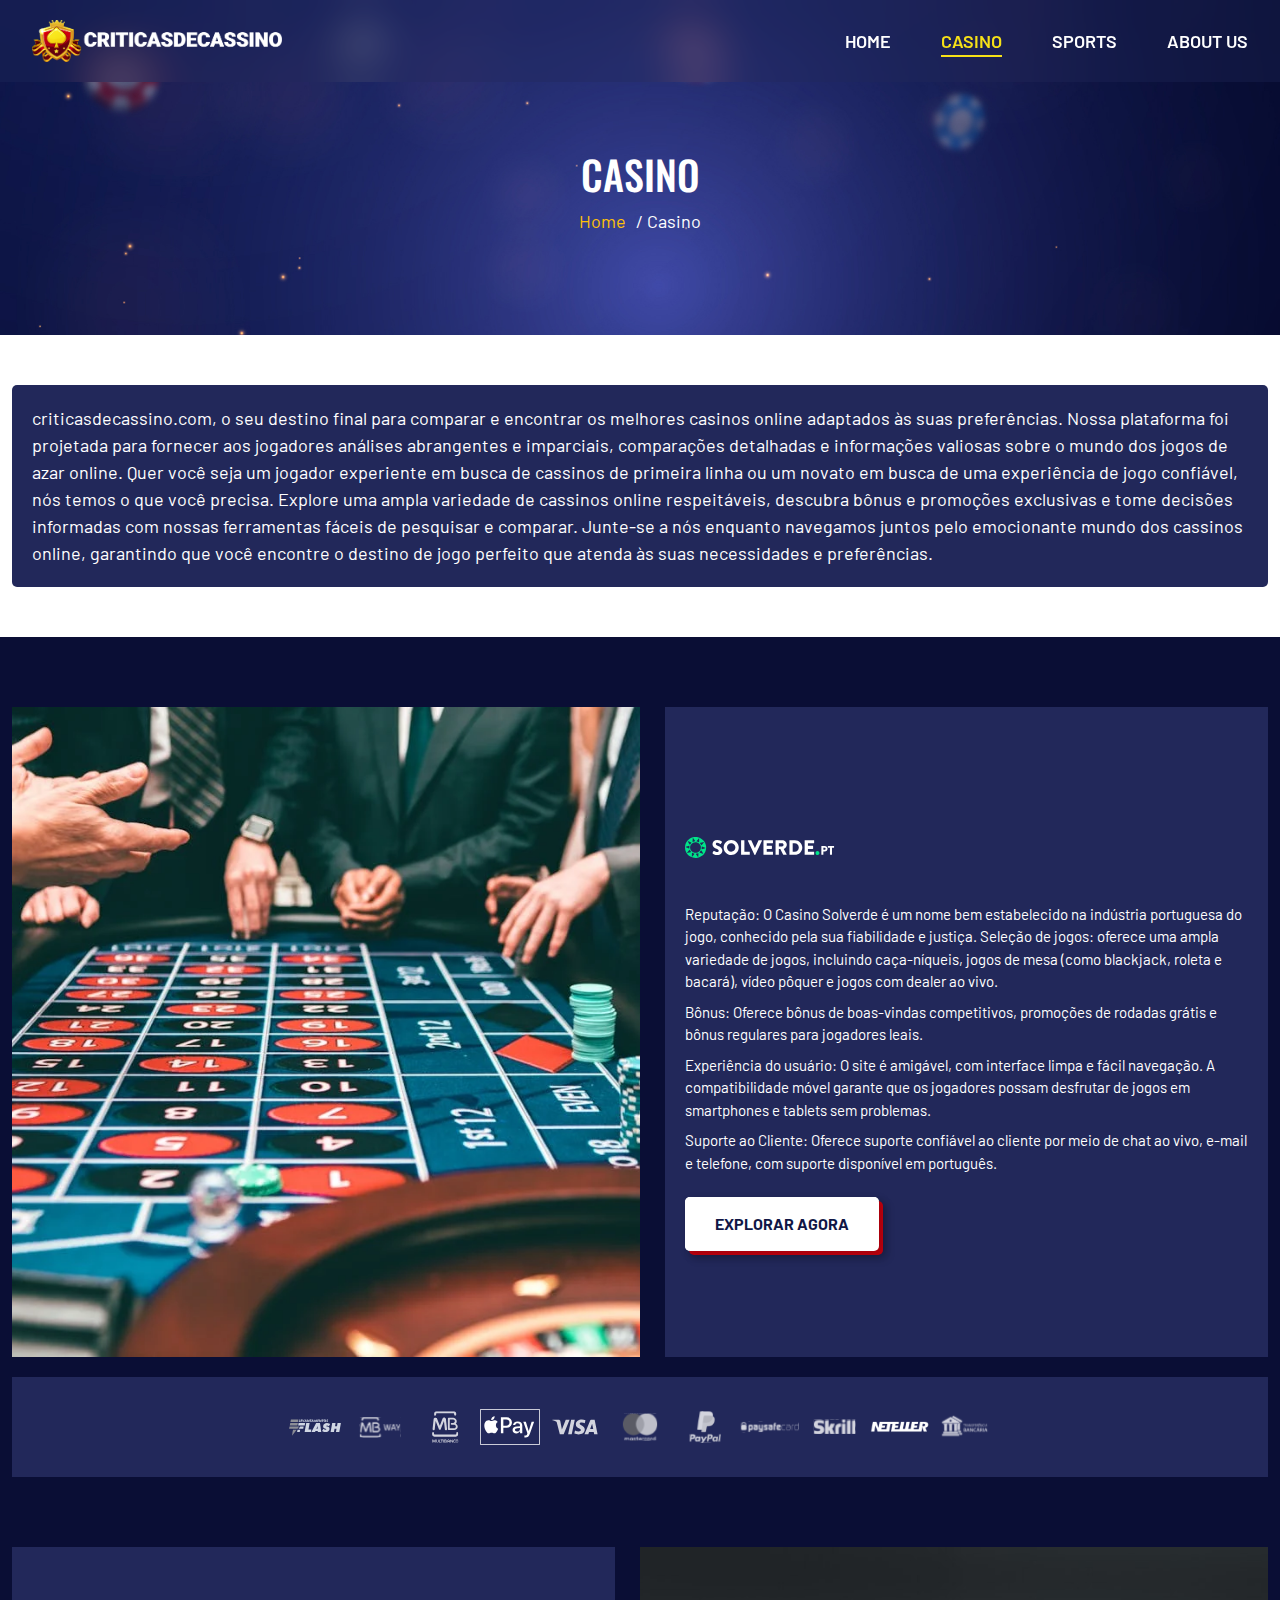
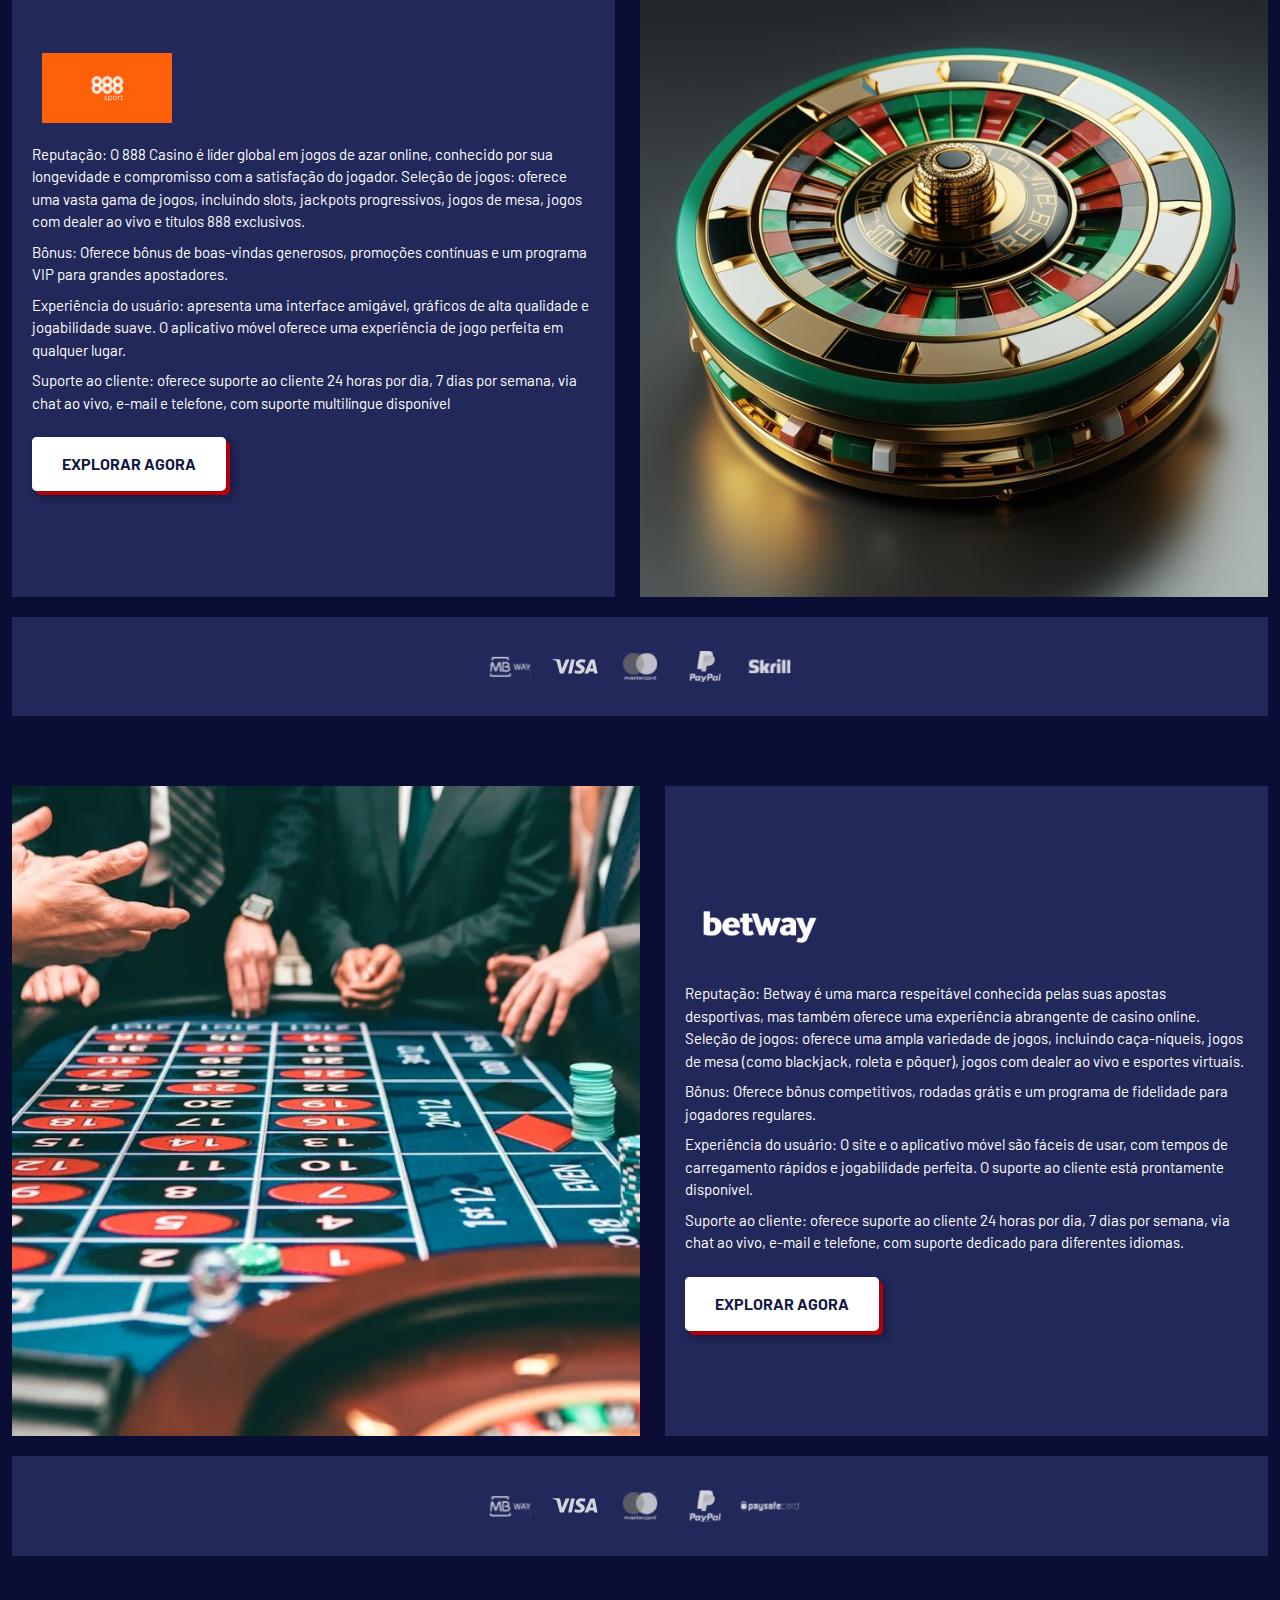
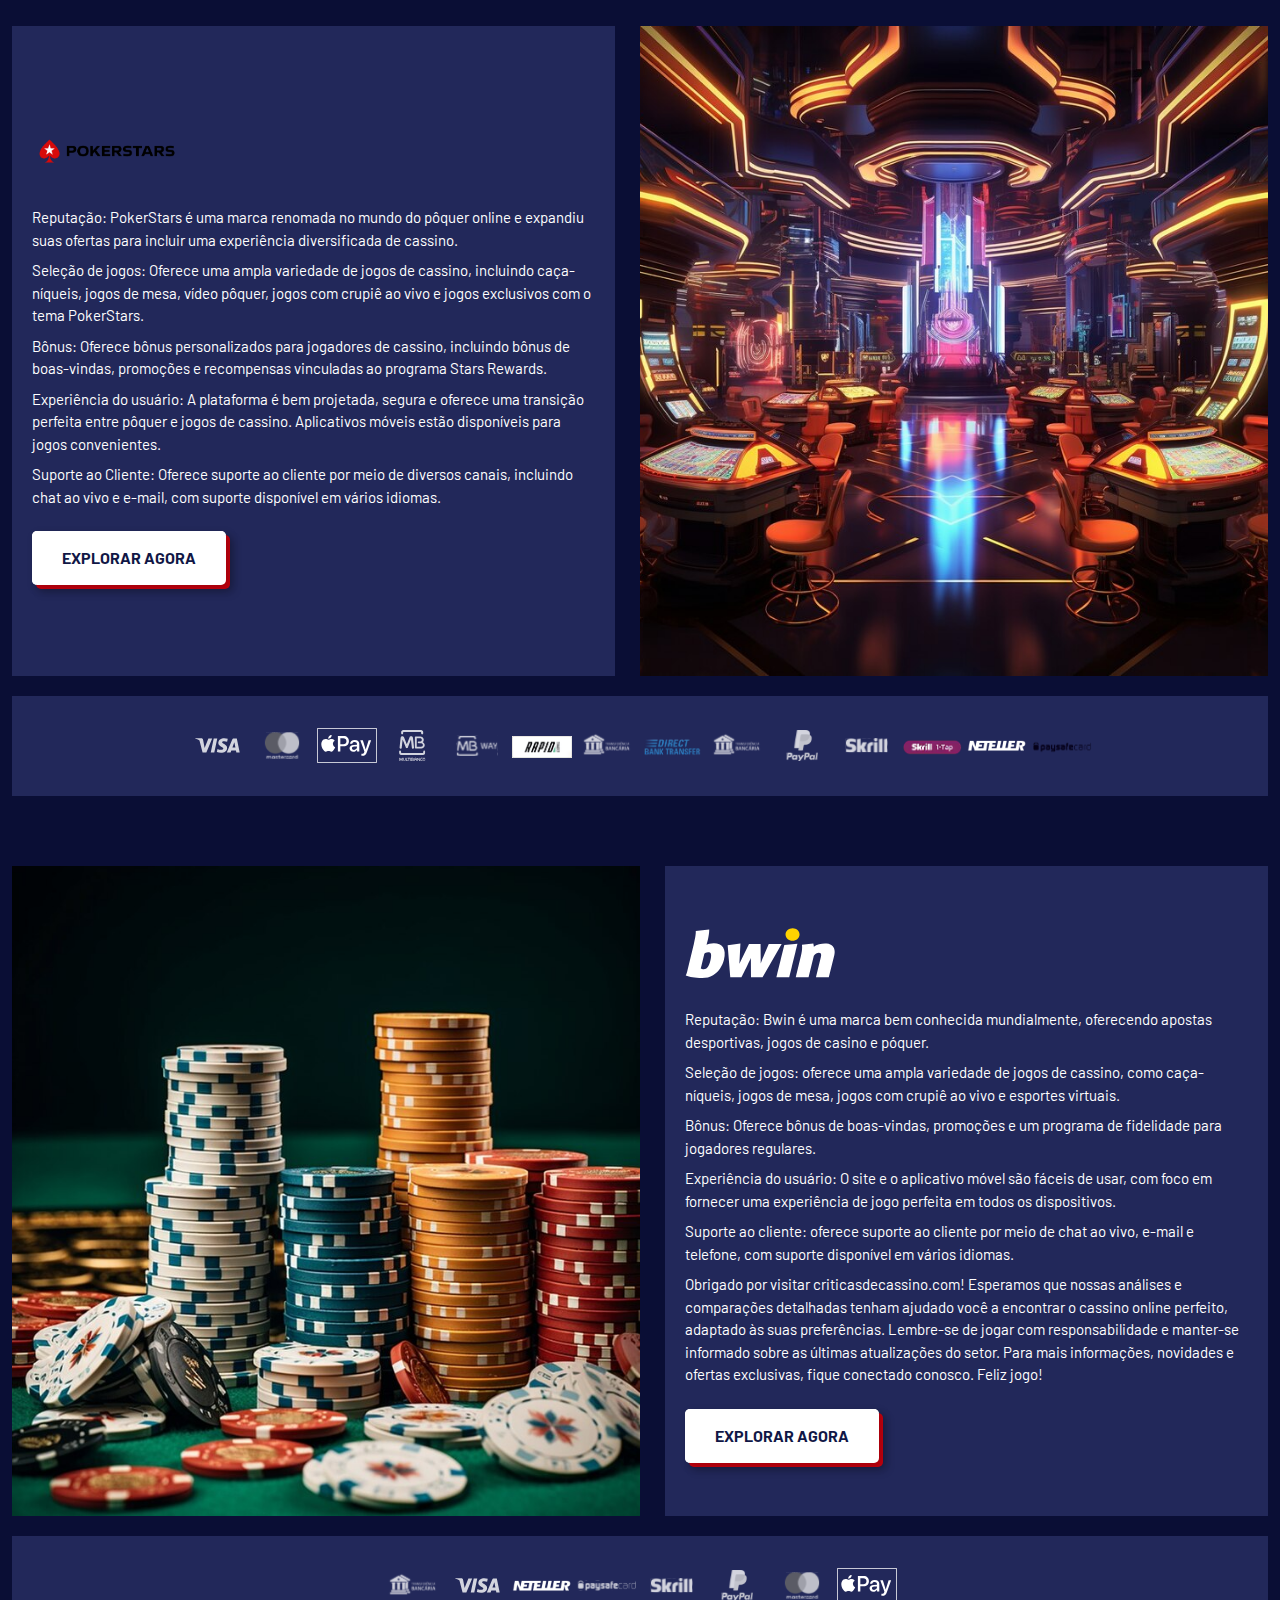
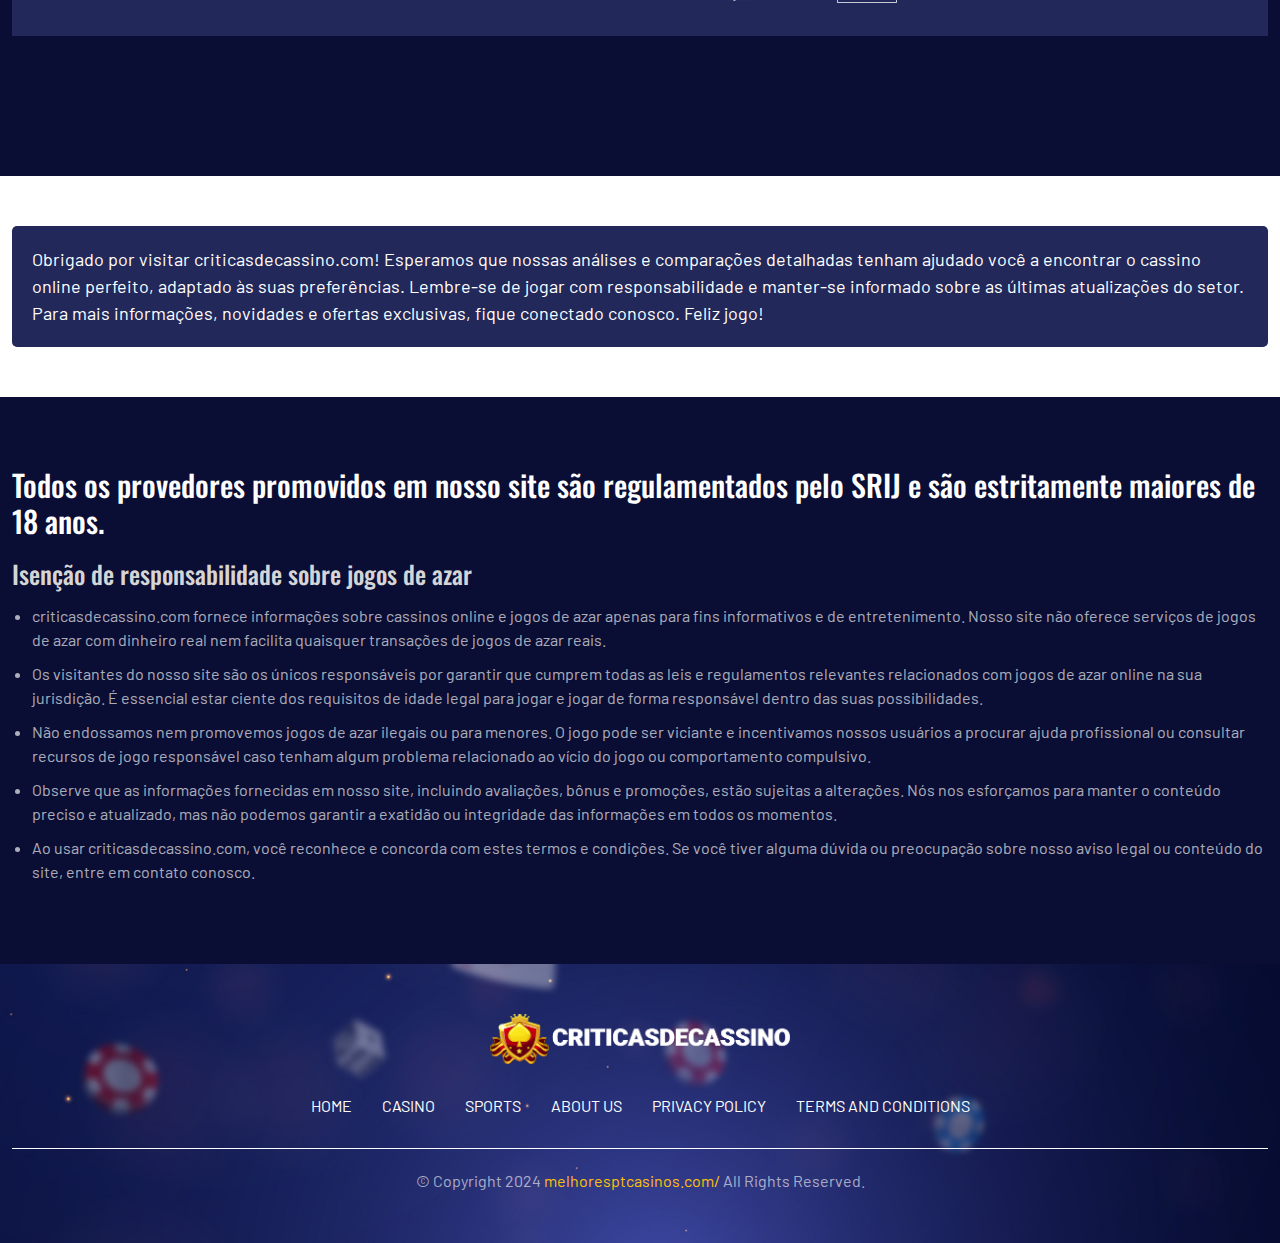
<file: casino.html>
<!DOCTYPE html>
<html lang="pt">

<head>
    <meta charset="UTF-8">
    <meta name="viewport" content="width=device-width, initial-scale=1.0">
    <link rel="stylesheet" href="assets/css/bootstrap.min.css">
    <link rel="stylesheet" href="https://cdnjs.cloudflare.com/ajax/libs/font-awesome/6.5.2/css/all.min.css">
    <link rel="icon" href="assets/images/fav.png">
    <link rel="stylesheet" href="assets/css/style.css">
    <link rel="stylesheet" href="assets/css/media.css">
    <title>Casino</title>
</head>

<body>
    <!-- header section start here -->
    <header class="site-header">
        <div class="container">
            <nav>
                <div class="site-logo">
                    <a href="index.html">
                        <img src="assets/images/logo.png" alt="logo">
                    </a>
                </div>
                <div class="nav-links">
                    <div class="close">
                        <i class="fa-solid fa-xmark"></i>
                    </div>
                    <ul>
                        <li>
                            <a href="index.html">Home</a>
                        </li>
                        <li>
                            <a href="casino.html" class="active">Casino</a>
                        </li>
                        <li>
                            <a href="sports.html">Sports</a>
                        </li>
                        <li>
                            <a href="about-us.html">About Us</a>
                        </li>
                    </ul>
                </div>
                <div class="toggle">
                    <i class="fa-solid fa-bars"></i>
                </div>
            </nav>
        </div>
    </header>
    <!-- header section end here -->
    <!-- banner section strt here -->
    <section class="casino-banner ">
        <div class="container">
            <div class="sub-bnr-txt">
                <h3>
                    casino
                </h3>
                <ul>
                    <li>
                        <a href="#">Home</a>
                    </li>
                    <li>
                        / casino
                    </li>
                </ul>
            </div>
        </div>
    </section>
    <!-- banner section end here -->

    <section class="casino-bannr-txt ptb-50">
        <div class="container">
            <div class="casino-txt-bx">
                <p>
                    criticasdecassino.com, o seu destino final para comparar e encontrar os melhores casinos
                    online adaptados às suas preferências. Nossa plataforma foi projetada para fornecer aos
                    jogadores análises abrangentes e imparciais, comparações detalhadas e informações
                    valiosas sobre o mundo dos jogos de azar online. Quer você seja um jogador experiente em
                    busca de cassinos de primeira linha ou um novato em busca de uma experiência de jogo
                    confiável, nós temos o que você precisa. Explore uma ampla variedade de cassinos online
                    respeitáveis, descubra bônus e promoções exclusivas e tome decisões informadas com
                    nossas ferramentas fáceis de pesquisar e comparar. Junte-se a nós enquanto navegamos
                    juntos pelo emocionante mundo dos cassinos online, garantindo que você encontre o
                    destino de jogo perfeito que atenda às suas necessidades e preferências.
                </p>
            </div>
        </div>
    </section>

    <section class="casino-main ptb-70">
        <div class="container">
            <div class="casino-wrapp">
                <div class="casino-cont">

                    <div class="casino-box">
                        <div class="casino-left">
                            <div class="casino-img">
                                <img src="assets/images/solverde.webp" alt="">

                            </div>

                        </div>
                        <div class="casino-rght">
                            <div class="casino-main-txt main-txt-blue">
                                <img src="assets/images/solvverde.svg" alt="">
                                <p>
                                    Reputação: O Casino Solverde é um nome bem estabelecido na indústria portuguesa do
                                    jogo, conhecido pela sua fiabilidade e justiça.
                                    Seleção de jogos: oferece uma ampla variedade de jogos, incluindo caça-níqueis,
                                    jogos de
                                    mesa (como blackjack, roleta e bacará), vídeo pôquer e jogos com dealer ao vivo.
                                </p>
                                <p>
                                    Bônus: Oferece bônus de boas-vindas competitivos, promoções de rodadas grátis e
                                    bônus
                                    regulares para jogadores leais.
                                </p>
                                <p>
                                    Experiência do usuário: O site é amigável, com interface limpa e fácil navegação. A
                                    compatibilidade móvel garante que os jogadores possam desfrutar de jogos em
                                    smartphones e tablets sem problemas.
                                </p>
                                <p>
                                    Suporte ao Cliente: Oferece suporte confiável ao cliente por meio de chat ao vivo,
                                    e-mail e
                                    telefone, com suporte disponível em português.
                                </p>
                                <div class="casino-btn">
                                    <div class="contact-btn">
                                        <a href="https://www.solverde.pt/casino" target="_blank">
                                            <span> Explorar agora</span>
                                        </a>
                                    </div>
                                </div>
                            </div>


                        </div>
                    </div>


                    <div class="casino-main-txt">
                        <div class="casino-logo">
                            <div class="pay-logo">
                                <img src="assets/images/flash.svg" alt="">
                            </div>
                            <div class="pay-logo">
                                <img src="assets/images/mbway.svg" alt="">
                            </div>
                            <div class="pay-logo">
                                <img src="assets/images/multibanco.svg" alt="">
                            </div>
                            <div class="pay-logo">
                                <img src="assets/images/Apple_Pay_Mark_RGB_041619.svg" alt="" class="apple_pay_img">
                            </div>
                            <div class="pay-logo">
                                <img src="assets/images/visa_logo_new.svg" alt="">
                            </div>
                            <div class="pay-logo">
                                <img src="assets/images/mastercard.svg" alt="">
                            </div>
                            <div class="pay-logo">
                                <img src="assets/images/paypal.svg" alt="">
                            </div>
                            <div class="pay-logo">
                                <img src="assets/images/paysafecard.svg" alt="">
                            </div>
                            <div class="pay-logo">
                                <img src="assets/images/skrill.svg" alt="">
                            </div>
                            <div class="pay-logo">
                                <img src="assets/images/neteller.webp" alt="">
                            </div>
                            <div class="pay-logo">
                                <img src="assets/images/trfbanc.svg" alt="">
                            </div>

                        </div>
                    </div>
                </div>

                <div class="casino-cont">
                    <div class="casino-box">

                        <div class="casino-rght">
                            <div class="casino-main-txt">
                                <img src="assets/images/888img.png" alt="">
                                <p>
                                    Reputação: O 888 Casino é líder global em jogos de azar online, conhecido por sua
                                    longevidade e compromisso com a satisfação do jogador.
                                    Seleção de jogos: oferece uma vasta gama de jogos, incluindo slots, jackpots
                                    progressivos,
                                    jogos de mesa, jogos com dealer ao vivo e títulos 888 exclusivos.
                                </p>
                                <p>
                                    Bônus: Oferece bônus de boas-vindas generosos, promoções contínuas e um programa VIP
                                    para grandes apostadores.
                                </p>
                                <p>
                                    Experiência do usuário: apresenta uma interface amigável, gráficos de alta qualidade
                                    e
                                    jogabilidade suave. O aplicativo móvel oferece uma experiência de jogo perfeita em
                                    qualquer lugar.
                                </p>
                                <p>
                                    Suporte ao cliente: oferece suporte ao cliente 24 horas por dia, 7 dias por semana,
                                    via chat
                                    ao vivo, e-mail e telefone, com suporte multilíngue disponível
                                </p>
                                <div class="casino-btn">
                                    <div class="contact-btn">
                                        <a href="https://casino.888.pt/?gclid=Cj0KCQjwn7mwBhCiARIsAGoxjaLqG0mnuQG3oJUGrmPyuwIRGNRyH-D9TpyEx8L2o4QUa9Pv6IOv0-4aAh9KEALw_wcB&utm_campaign=20074826348_GGL_8Cas_UK_Brand_Casino_1999568&utm_content=155524817744_888%20Casino&utm_medium=cpc&utm_source=sem-branded_google&utm_term=888%20casino_888%20Casino"
                                            target="_blank"> <span> Explorar agora </span></a>
                                    </div>
                                </div>
                            </div>


                        </div>
                        <div class="casino-left">
                            <div class="casino-img">
                                <img src="assets/images/888icon.png" alt="">
                            </div>


                        </div>
                    </div>
                    <div class="casino-main-txt">
                        <div class="casino-logo">

                            <div class="pay-logo">
                                <img src="assets/images/mbway.svg" alt="">
                            </div>


                            <div class="pay-logo">
                                <img src="assets/images/visa_logo_new.svg" alt="">
                            </div>

                            <div class="pay-logo">
                                <img src="assets/images/mastercard.svg" alt="">
                            </div>

                            <div class="pay-logo">
                                <img src="assets/images/paypal.svg" alt="">
                            </div>


                            <div class="pay-logo">
                                <img src="assets/images/skrill.svg" alt="">
                            </div>


                        </div>
                    </div>
                </div>



                <div class="casino-cont">
                    <div class="casino-box">
                        <div class="casino-left">
                            <div class="casino-img">
                                <img src="assets/images/solverde.webp" alt="">
                            </div>

                        </div>
                        <div class="casino-rght">
                            <div class="casino-main-txt">
                                <img src="assets/images/betwayss.png" alt="">
                                <p>
                                    Reputação: Betway é uma marca respeitável conhecida pelas suas apostas desportivas,
                                    mas também oferece uma experiência abrangente de casino online.
                                    Seleção de jogos: oferece uma ampla variedade de jogos, incluindo caça-níqueis,
                                    jogos de
                                    mesa (como blackjack, roleta e pôquer), jogos com dealer ao vivo e esportes
                                    virtuais.
                                </p>
                                <p>
                                    Bônus: Oferece bônus competitivos, rodadas grátis e um programa de fidelidade para
                                    jogadores regulares.
                                </p>
                                <p>
                                    Experiência do usuário: O site e o aplicativo móvel são fáceis de usar, com tempos
                                    de
                                    carregamento rápidos e jogabilidade perfeita. O suporte ao cliente está prontamente
                                    disponível.
                                </p>
                                <p>
                                    Suporte ao cliente: oferece suporte ao cliente 24 horas por dia, 7 dias por semana,
                                    via chat
                                    ao vivo, e-mail e telefone, com suporte dedicado para diferentes idiomas.
                                </p>
                                <div class="casino-btn">
                                    <div class="contact-btn">
                                        <a href="https://www.betway.pt/casino" target="_blank"><span>Explorar
                                                agora</span></a>
                                    </div>
                                </div>
                            </div>


                        </div>
                    </div>
                    <div class="casino-main-txt">
                        <div class="casino-logo">

                            <div class="pay-logo">
                                <img src="assets/images/mbway.svg" alt="">
                            </div>
                            <div class="pay-logo">
                                <img src="assets/images/visa_logo_new.svg" alt="">
                            </div>
                            <div class="pay-logo">
                                <img src="assets/images/mastercard.svg" alt="">
                            </div>
                            <div class="pay-logo">
                                <img src="assets/images/paypal.svg" alt="">
                            </div>
                            <div class="pay-logo">
                                <img src="assets/images/paysafecard.svg" alt="">
                            </div>




                        </div>
                    </div>
                </div>


                <div class="casino-cont">

                    <div class="casino-box">

                        <div class="casino-rght">
                            <div class="casino-main-txt">
                                <img src="assets/images/pokernew.png" alt="">
                                <p>
                                    Reputação: PokerStars é uma marca renomada no mundo do pôquer online e expandiu
                                    suas ofertas para incluir uma experiência diversificada de cassino.
                                </p>
                                <p>
                                    Seleção de jogos: Oferece uma ampla variedade de jogos de cassino, incluindo
                                    caça-níqueis, jogos de mesa, vídeo pôquer, jogos com crupiê ao vivo e jogos
                                    exclusivos
                                    com o tema PokerStars.
                                </p>
                                <p>
                                    Bônus: Oferece bônus personalizados para jogadores de cassino, incluindo bônus de
                                    boas-vindas, promoções e recompensas vinculadas ao programa Stars Rewards.
                                </p>
                                <p>
                                    Experiência do usuário: A plataforma é bem projetada, segura e oferece uma transição
                                    perfeita entre pôquer e jogos de cassino. Aplicativos móveis estão disponíveis para
                                    jogos
                                    convenientes.
                                </p>
                                <p>
                                    Suporte ao Cliente: Oferece suporte ao cliente por meio de diversos canais,
                                    incluindo chat
                                    ao vivo e e-mail, com suporte disponível em vários idiomas.
                                </p>
                                <div class="casino-btn">
                                    <div class="contact-btn">
                                        <a href="https://www.pokerstars.pt/casino/?no_redirect=1"
                                            target="_blank"><span>Explorar agora</span></a>
                                    </div>
                                </div>
                            </div>


                        </div>
                        <div class="casino-left">
                            <div class="casino-img">
                                <img src="assets/images/T84-desktop.jpg" alt="">
                            </div>

                        </div>
                    </div>
                    <div class="casino-main-txt">
                        <div class="casino-logo">

                            <div class="pay-logo">
                                <img src="assets/images/visa_logo_new.svg" alt="">
                            </div>


                            <div class="pay-logo">
                                <img src="assets/images/mastercard.svg" alt="">
                            </div>

                            <div class="pay-logo">
                                <img src="assets/images/Apple_Pay_Mark_RGB_041619.svg" alt=""  class="apple_pay_img">
                            </div>

                            <div class="pay-logo">
                                <img src="assets/images/multibanco.svg" alt="">
                            </div>


                            <div class="pay-logo">
                                <img src="assets/images/mbway.svg" alt="">
                            </div>

                            <div class="pay-logo">
                                <img src="assets/images/rapid-transfer.avif" alt="">
                            </div>

                            <div class="pay-logo">
                                <img src="assets/images/trfbanc.svg" alt="">
                            </div>

                            <div class="pay-logo">
                                <img src="assets/images/directbanktransfer-small.webp" alt="">
                            </div>
                            <div class="pay-logo">
                                <img src="assets/images/trfbanc.svg" alt="">
                            </div>
                            <div class="pay-logo">
                                <img src="assets/images/paypal.svg" alt="">
                            </div>
                            <div class="pay-logo">
                                <img src="assets/images/skrill.svg" alt="">
                            </div>
                            <div class="pay-logo">
                                <img src="assets/images/skrill1tap.webp" alt="">
                            </div>
                            <div class="pay-logo">
                                <img src="assets/images/neteller.webp" alt="">
                            </div>
                            <div class="pay-logo">
                                <img src="assets/images/mypaysafecard-small.avif" alt="" class="mypay_safe_card">
                            </div>


                        </div>
                    </div>
                </div>

                <div class="casino-cont">
                    <div class="casino-box">
                        <div class="casino-left">
                            <div class="casino-img">
                                <img src="assets/images/prgbwinbonanza.jpg" alt="">
                            </div>

                        </div>
                        <div class="casino-rght">
                            <div class="casino-main-txt">
                                <img src="assets/images/bwin.svg" alt="">
                                <p>
                                    Reputação: Bwin é uma marca bem conhecida mundialmente, oferecendo apostas
                                    desportivas, jogos de casino e póquer.
                                </p>
                                <p>
                                    Seleção de jogos: oferece uma ampla variedade de jogos de cassino, como
                                    caça-níqueis,
                                    jogos de mesa, jogos com crupiê ao vivo e esportes virtuais.
                                </p>
                                <p>
                                    Bônus: Oferece bônus de boas-vindas, promoções e um programa de fidelidade para
                                    jogadores regulares.
                                </p>
                                <p>
                                    Experiência do usuário: O site e o aplicativo móvel são fáceis de usar, com foco em
                                    fornecer
                                    uma experiência de jogo perfeita em todos os dispositivos.
                                </p>
                                <p>
                                    Suporte ao cliente: oferece suporte ao cliente por meio de chat ao vivo, e-mail e
                                    telefone,
                                    com suporte disponível em vários idiomas.
                                </p>
                                <p>
                                    Obrigado por visitar criticasdecassino.com! Esperamos que nossas análises e
                                    comparações
                                    detalhadas tenham ajudado você a encontrar o cassino online perfeito, adaptado às
                                    suas
                                    preferências. Lembre-se de jogar com responsabilidade e manter-se informado sobre as
                                    últimas atualizações do setor. Para mais informações, novidades e ofertas
                                    exclusivas, fique
                                    conectado conosco. Feliz jogo!
                                </p>

                                <div class="casino-btn">
                                    <div class="contact-btn">
                                        <a href="https://casino.bwin.pt/pt/games" target="_blank"><span>Explorar
                                                agora</span></a>
                                    </div>
                                </div>
                            </div>


                        </div>
                    </div>
                    <div class="casino-main-txt">
                        <div class="casino-logo">

                            <div class="pay-logo">
                                <img src="assets/images/trfbanc.svg" alt="">
                            </div>
                            <div class="pay-logo">
                                <img src="assets/images/visa_logo_new.svg" alt="">
                            </div>
                            <div class="pay-logo">
                                <img src="assets/images/neteller.webp" alt="">
                            </div>
                            <div class="pay-logo">
                                <img src="assets/images/paysafecard.svg" alt="">
                            </div>
                            <div class="pay-logo">
                                <img src="assets/images/skrill.svg" alt="">
                            </div>
                            <div class="pay-logo">
                                <img src="assets/images/paypal.svg" alt="">
                            </div>
                            <div class="pay-logo">
                                <img src="assets/images/mastercard.svg" alt="">
                            </div>
                            <div class="pay-logo">
                                <img src="assets/images/Apple_Pay_Mark_RGB_041619.svg" alt=""  class="apple_pay_img">
                            </div>




                        </div>
                    </div>
                </div>

            </div>
        </div>
    </section>

    <section class="casino-bannr-txt ptb-50">
        <div class="container">
            <div class="casino-txt-bx">
                <p>
                    Obrigado por visitar criticasdecassino.com! Esperamos que nossas análises e comparações
                    detalhadas tenham ajudado você a encontrar o cassino online perfeito, adaptado às suas
                    preferências. Lembre-se de jogar com responsabilidade e manter-se informado sobre as últimas
                    atualizações do setor. Para mais informações, novidades e ofertas exclusivas, fique conectado
                    conosco. Feliz jogo!
                </p>
            </div>
        </div>
    </section>
    <section class="srj-sec ptb-70">
        <div class="container">
            <div class="srij-txt">
                <h3>Todos os provedores promovidos em nosso site são regulamentados pelo SRIJ e são
                    estritamente maiores de 18 anos.</h3>
            </div>
            <div class="srij-disc">
                <h4>
                    Isenção de responsabilidade sobre jogos de azar
                </h4>
                <ul>
                    <li>
                        criticasdecassino.com fornece informações sobre cassinos online e jogos de azar apenas para fins
                        informativos
                        e de entretenimento. Nosso site não oferece serviços de jogos de azar com dinheiro real nem
                        facilita quaisquer
                        transações de jogos de azar reais.
                    </li>
                    <li>
                        Os visitantes do nosso site são os únicos responsáveis por garantir que cumprem todas as leis e
                        regulamentos
                        relevantes relacionados com jogos de azar online na sua jurisdição. É essencial estar ciente dos
                        requisitos de
                        idade legal para jogar e jogar de forma responsável dentro das suas possibilidades.
                    </li>
                    <li>
                        Não endossamos nem promovemos jogos de azar ilegais ou para menores. O jogo pode ser viciante e
                        incentivamos nossos usuários a procurar ajuda profissional ou consultar recursos de jogo
                        responsável caso
                        tenham algum problema relacionado ao vício do jogo ou comportamento compulsivo.
                    </li>
                    <li>
                        Observe que as informações fornecidas em nosso site, incluindo avaliações, bônus e promoções,
                        estão sujeitas
                        a alterações. Nós nos esforçamos para manter o conteúdo preciso e atualizado, mas não podemos
                        garantir a
                        exatidão ou integridade das informações em todos os momentos.
                    </li>
                    <li>
                        Ao usar criticasdecassino.com, você reconhece e concorda com estes termos e condições. Se você
                        tiver alguma
                        dúvida ou preocupação sobre nosso aviso legal ou conteúdo do site, entre em contato conosco.
                    </li>
                </ul>
            </div>
        </div>
    </section>


    <!-- footer section start here -->

    <div class="site-footer ptb-50">
        <div class="container">
            <div class="footer-logo">
                <a href="index.html">
                    <img src="assets/images/logo.png" alt="">
                </a>
            </div>
            <div class="footer-links">
                <ul>
                    <li>
                        <a href="index.html">Home</a>
                    </li>
                    <li>
                        <a href="casino.html">CASINO</a>
                    </li>
                    <li>
                        <a href="sports.html">SPORTS</a>
                    </li>
                    <li>
                        <a href="about-us.html">ABOUT US</a>
                    </li>
                    <li>
                        <a href="privacy-policy.html">Privacy Policy</a>
                    </li>
                    <li>
                        <a href="terms-condition.html">Terms and Conditions</a>
                    </li>
                </ul>
            </div>
            <div class="copy-right">
                <p>
                    © Copyright 2024 <a href="index.html">melhoresptcasinos.com/</a> All Rights Reserved.
                </p>
            </div>
        </div>
    </div>

    <!-- footer section end here -->




    <script src="assets/js/jquery-3.7.1.min.js"></script>
    <script src="assets/js/bootstrap.bundle.min.js"></script>
    <script src="assets/js/custom.js"></script>
</body>

</html>
</file>
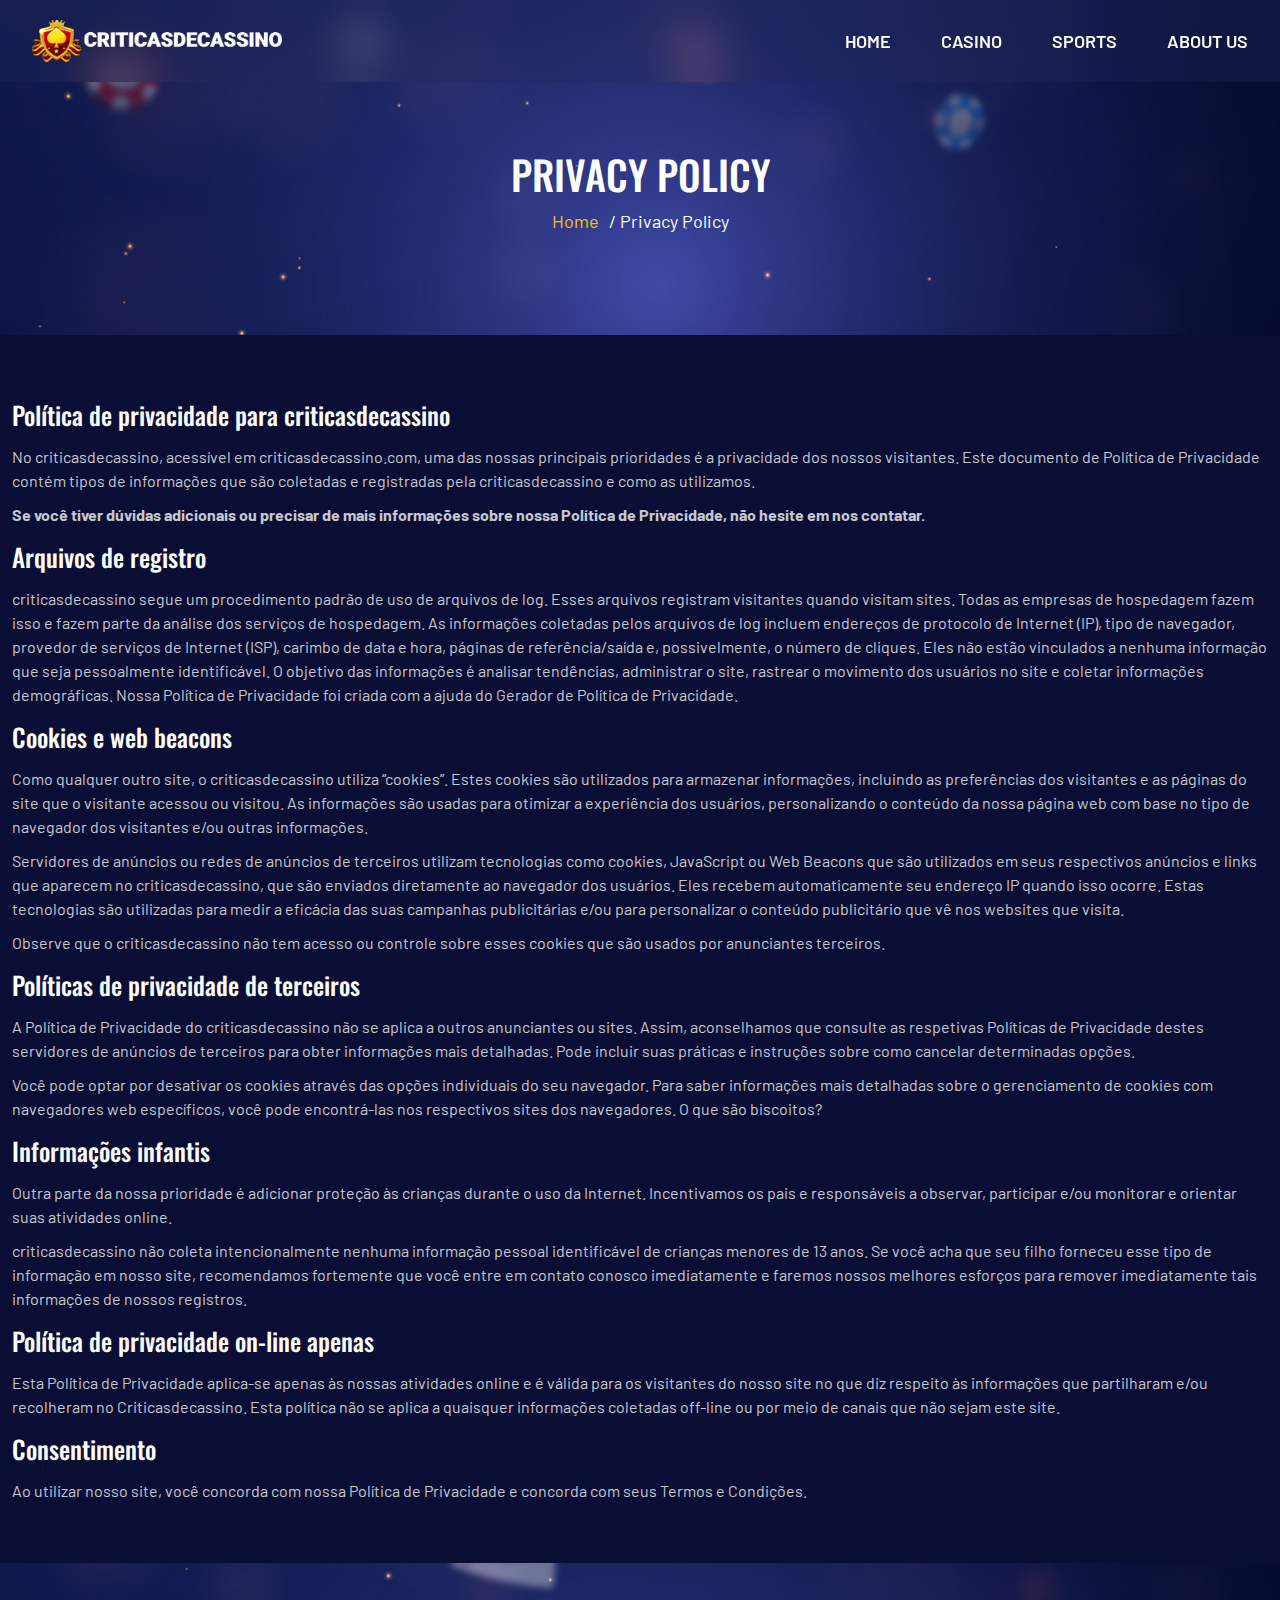
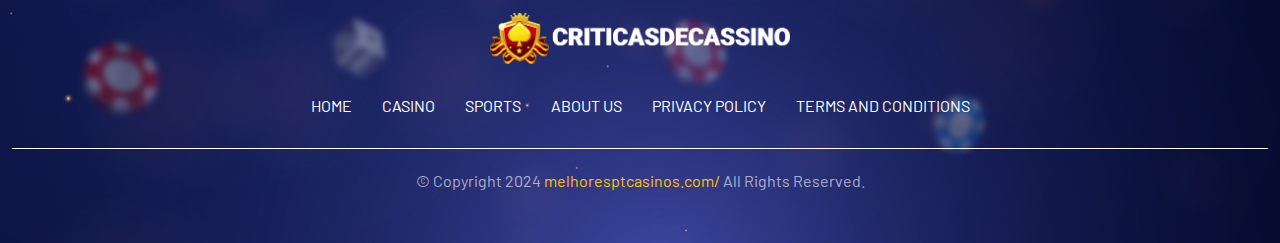
<file: privacy-policy.html>
<!DOCTYPE html>
<html lang="pt">
   <head>
      <meta charset="UTF-8">
      <meta name="viewport" content="width=device-width, initial-scale=1.0">
      <link rel="stylesheet" href="assets/css/bootstrap.min.css">
      <link rel="stylesheet" href="https://cdnjs.cloudflare.com/ajax/libs/font-awesome/6.5.2/css/all.min.css">
      <link rel="icon" href="assets/images/fav.png">
      <link rel="stylesheet" href="assets/css/style.css">
      <link rel="stylesheet" href="assets/css/media.css">
      <title>Privacy Policy</title>
   </head>
   <body>
      <!-- header section start here -->
      <header class="site-header">
         <div class="container">
            <nav>
               <div class="site-logo">
                  <a href="index.html">
                  <img src="assets/images/logo.png" alt="logo">
                  </a>
               </div>
               <div class="nav-links">
                  <div class="close">
                     <i class="fa-solid fa-xmark"></i>
                  </div>
                  <ul>
                     <li>
                        <a href="index.html">Home</a>
                     </li>
                     <li>
                        <a href="casino.html">Casino</a>
                     </li>
                     <li>
                        <a href="sports.html">Sports</a>
                     </li>
                     <li>
                        <a href="about-us.html">About Us</a>
                     </li>
                  </ul>
               </div>
               <div class="toggle">
                  <i class="fa-solid fa-bars"></i>
               </div>
            </nav>
         </div>
      </header>
      <!-- header section end here -->
      <!-- banner section strt here -->
      <section class="casino-banner">
         <div class="container">
            <div class="sub-bnr-txt">
               <h3>
                Privacy Policy
               </h3>
               <ul>
                  <li>
                     <a href="#">Home</a>
                  </li>
                  <li>
                     / Privacy Policy
                  </li>
               </ul>
            </div>
         </div>
      </section>
      <!-- banner section end here -->
      <!-- term main section start here -->
      <section class="term-main ptb-50">
         <div class="container">
            <div class="term-wrap">
                <h3>
                    Política de privacidade para criticasdecassino
                </h3>
                <p>
                    No criticasdecassino, acessível em criticasdecassino.com, uma das nossas principais
prioridades é a privacidade dos nossos visitantes. Este documento de Política de
Privacidade contém tipos de informações que são coletadas e registradas pela
criticasdecassino e como as utilizamos.
                </p>
                <p>
                    <strong>
                        Se você tiver dúvidas adicionais ou precisar de mais informações sobre nossa Política de
Privacidade, não hesite em nos contatar.
                    </strong>
                </p>
                <h3>
                    Arquivos de registro
                </h3>
                <p>
                    criticasdecassino segue um procedimento padrão de uso de arquivos de log. Esses
arquivos registram visitantes quando visitam sites. Todas as empresas de hospedagem
fazem isso e fazem parte da análise dos serviços de hospedagem. As informações
coletadas pelos arquivos de log incluem endereços de protocolo de Internet (IP), tipo de
navegador, provedor de serviços de Internet (ISP), carimbo de data e hora, páginas de
referência/saída e, possivelmente, o número de cliques. Eles não estão vinculados a
nenhuma informação que seja pessoalmente identificável. O objetivo das informações é
analisar tendências, administrar o site, rastrear o movimento dos usuários no site e coletar
informações demográficas. Nossa Política de Privacidade foi criada com a ajuda do Gerador
de Política de Privacidade.
                </p>
                <h3>
                    Cookies e web beacons
                </h3>
                <p>
                    Como qualquer outro site, o criticasdecassino utiliza “cookies”. Estes cookies são utilizados
para armazenar informações, incluindo as preferências dos visitantes e as páginas do site
que o visitante acessou ou visitou. As informações são usadas para otimizar a experiência
dos usuários, personalizando o conteúdo da nossa página web com base no tipo de
navegador dos visitantes e/ou outras informações.
                </p>
                <p>
                    Servidores de anúncios ou redes de anúncios de terceiros utilizam tecnologias como
cookies, JavaScript ou Web Beacons que são utilizados em seus respectivos anúncios e
links que aparecem no criticasdecassino, que são enviados diretamente ao navegador dos
usuários. Eles recebem automaticamente seu endereço IP quando isso ocorre. Estas
tecnologias são utilizadas para medir a eficácia das suas campanhas publicitárias e/ou para
personalizar o conteúdo publicitário que vê nos websites que visita.
                </p>
                <p>
                    Observe que o criticasdecassino não tem acesso ou controle sobre esses cookies que são
usados por anunciantes terceiros.
                </p>
                <h3>
                    Políticas de privacidade de terceiros
                </h3>
                <p>
                    A Política de Privacidade do criticasdecassino não se aplica a outros anunciantes ou sites.
Assim, aconselhamos que consulte as respetivas Políticas de Privacidade destes servidores
de anúncios de terceiros para obter informações mais detalhadas. Pode incluir suas práticas
e instruções sobre como cancelar determinadas opções.
                </p>
                <p>
                    Você pode optar por desativar os cookies através das opções individuais do seu navegador.
Para saber informações mais detalhadas sobre o gerenciamento de cookies com
navegadores web específicos, você pode encontrá-las nos respectivos sites dos
navegadores. O que são biscoitos?
                </p>
                <h3>
                    Informações infantis
                </h3>
                <p>
                    Outra parte da nossa prioridade é adicionar proteção às crianças durante o uso da Internet.
Incentivamos os pais e responsáveis a observar, participar e/ou monitorar e orientar suas
atividades online.
                </p>
                <p>
                    criticasdecassino não coleta intencionalmente nenhuma informação pessoal identificável de
crianças menores de 13 anos. Se você acha que seu filho forneceu esse tipo de informação
em nosso site, recomendamos fortemente que você entre em contato conosco
imediatamente e faremos nossos melhores esforços para remover imediatamente tais
informações de nossos registros.
                </p>
                <h3>
                    Política de privacidade on-line apenas
                </h3>
                <p>
                    Esta Política de Privacidade aplica-se apenas às nossas atividades online e é válida para os
visitantes do nosso site no que diz respeito às informações que partilharam e/ou recolheram
no Criticasdecassino. Esta política não se aplica a quaisquer informações coletadas off-line
ou por meio de canais que não sejam este site.
                </p>
                <h3>
                    Consentimento
                </h3>
                <p>
                    Ao utilizar nosso site, você concorda com nossa Política de Privacidade e concorda com
seus Termos e Condições.
                </p>
            </div>
          
         </div>
      </section>
      <!-- term main section end here -->
      <!-- footer section start here -->
      <div class="site-footer ptb-50">
         <div class="container">
            <div class="footer-logo">
               <a href="index.html">
               <img src="assets/images/logo.png" alt="">
            </a>
            </div>
            <div class="footer-links">
               <ul>
                  <li>
                     <a href="index.html">Home</a>
                  </li>
                  <li>
                     <a href="casino.html">CASINO</a>
                  </li>
                  <li>
                     <a href="sports.html">SPORTS</a>
                  </li>
                  <li>
                     <a href="about-us.html">ABOUT US</a>
                  </li>
                  <li>
                     <a href="privacy-policy.html">Privacy Policy</a>
                  </li>
                  <li>
                     <a href="terms-condition.html">Terms and Conditions</a>
                  </li>
               </ul>
            </div>
            <div class="copy-right">
               <p>
                  © Copyright 2024  <a href="index.html">melhoresptcasinos.com/</a> All Rights Reserved.
               </p>
            </div>
         </div>
      </div>
      <!-- footer section end here -->
      <script src="assets/js/jquery-3.7.1.min.js"></script>
      <script src="assets/js/bootstrap.bundle.min.js"></script>
      <script src="assets/js/custom.js"></script>
   </body>
</html>
</file>
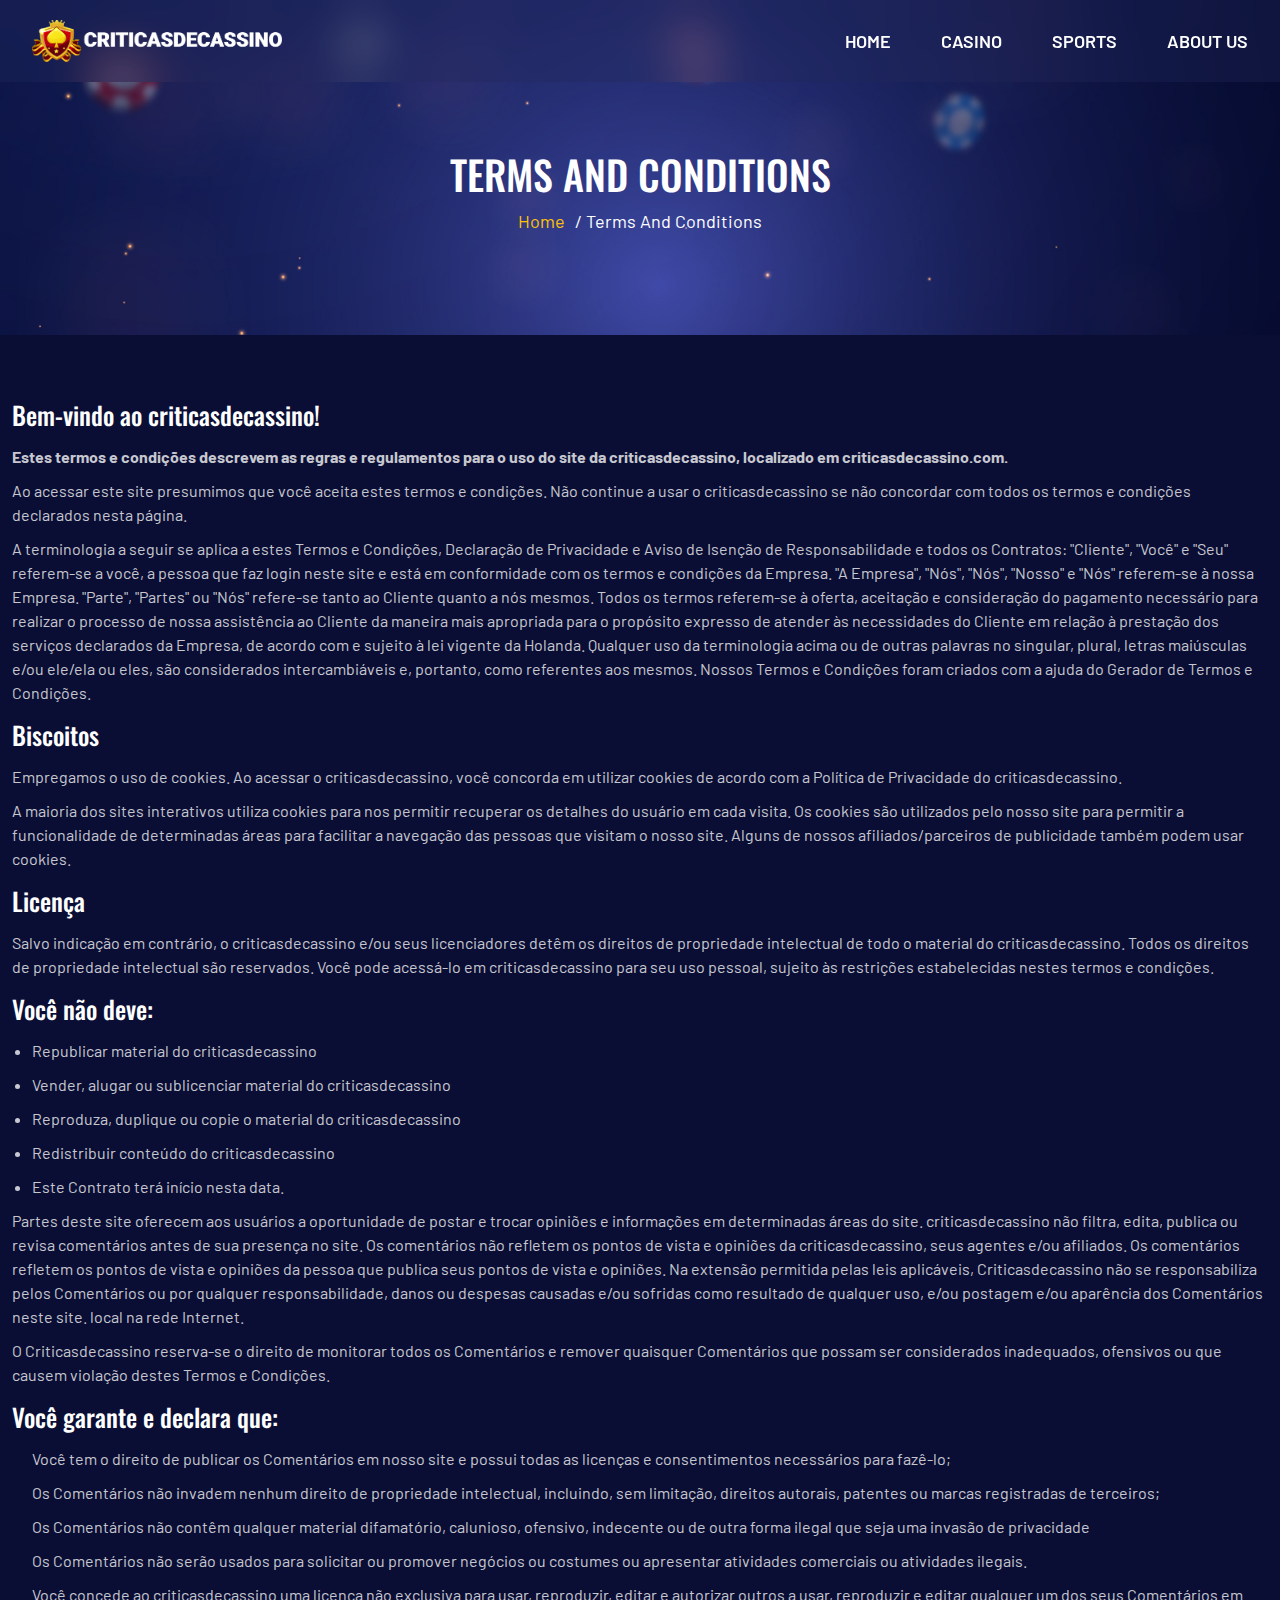
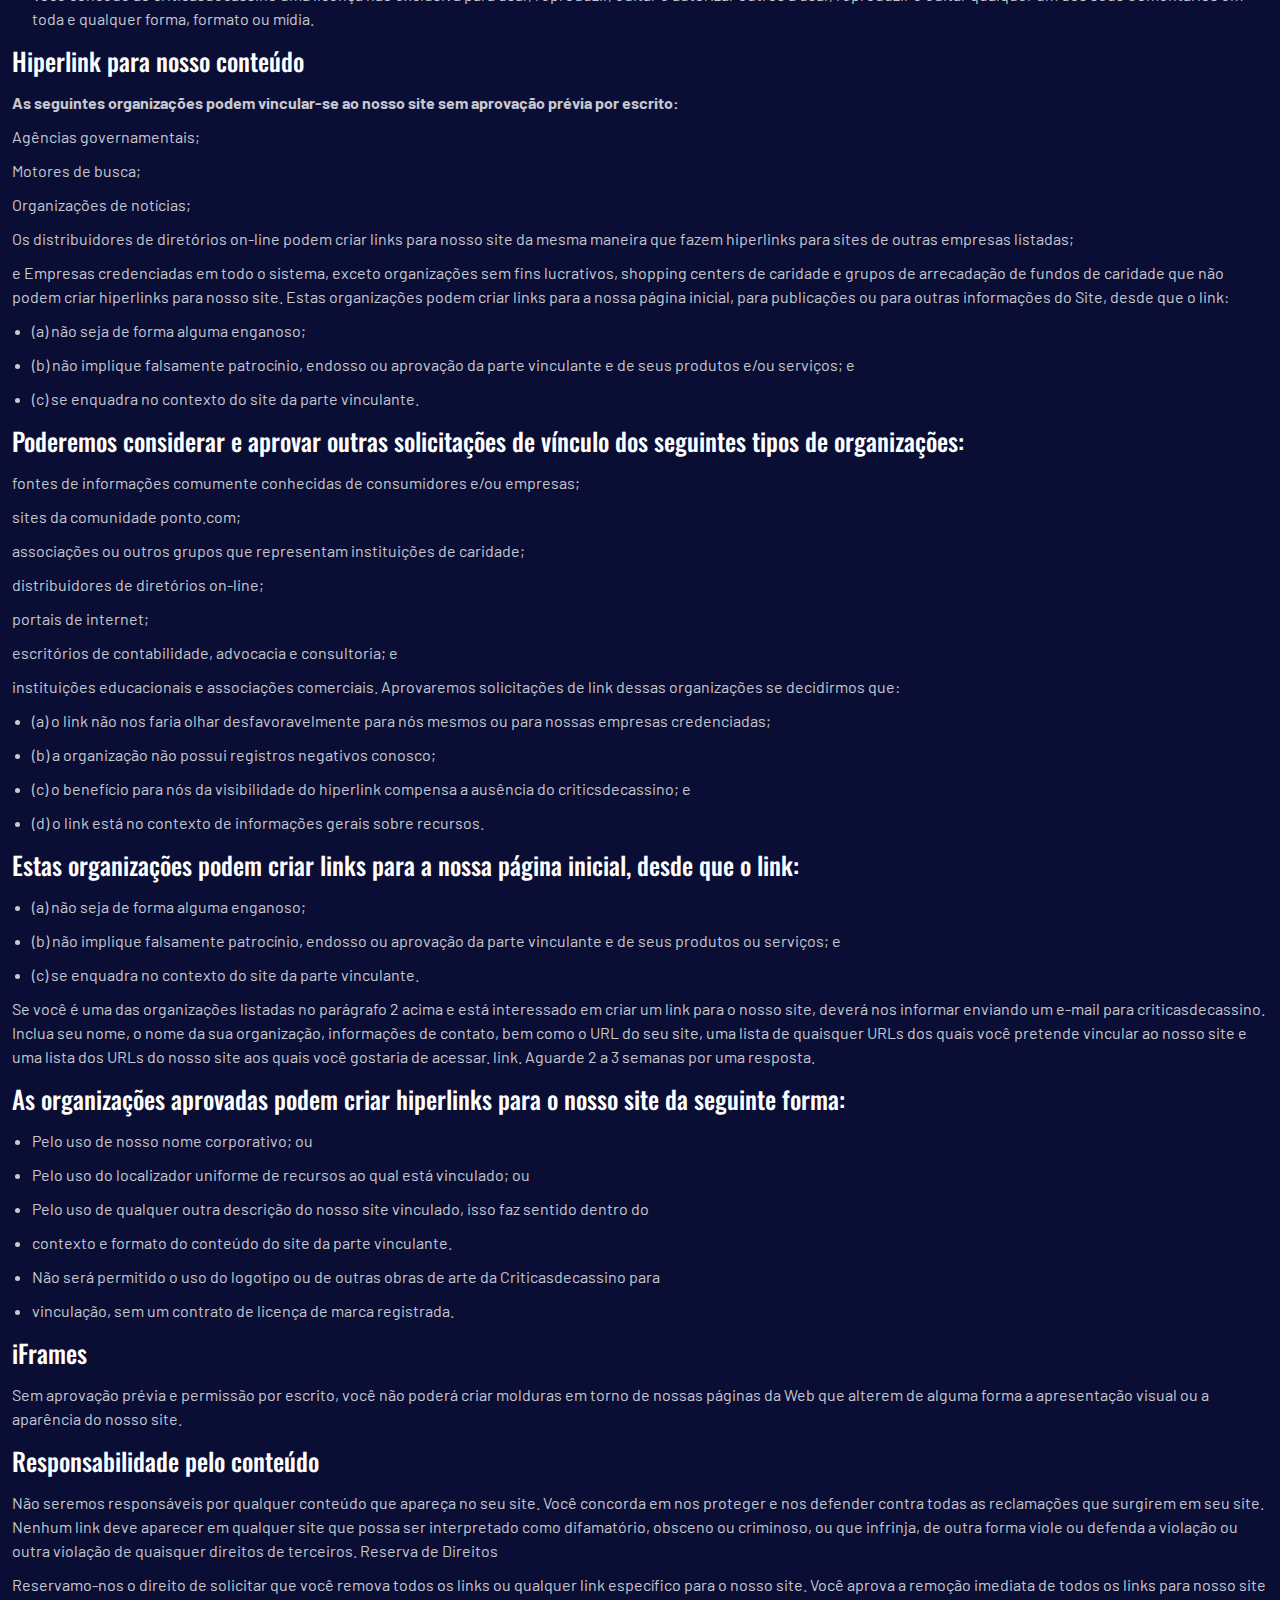
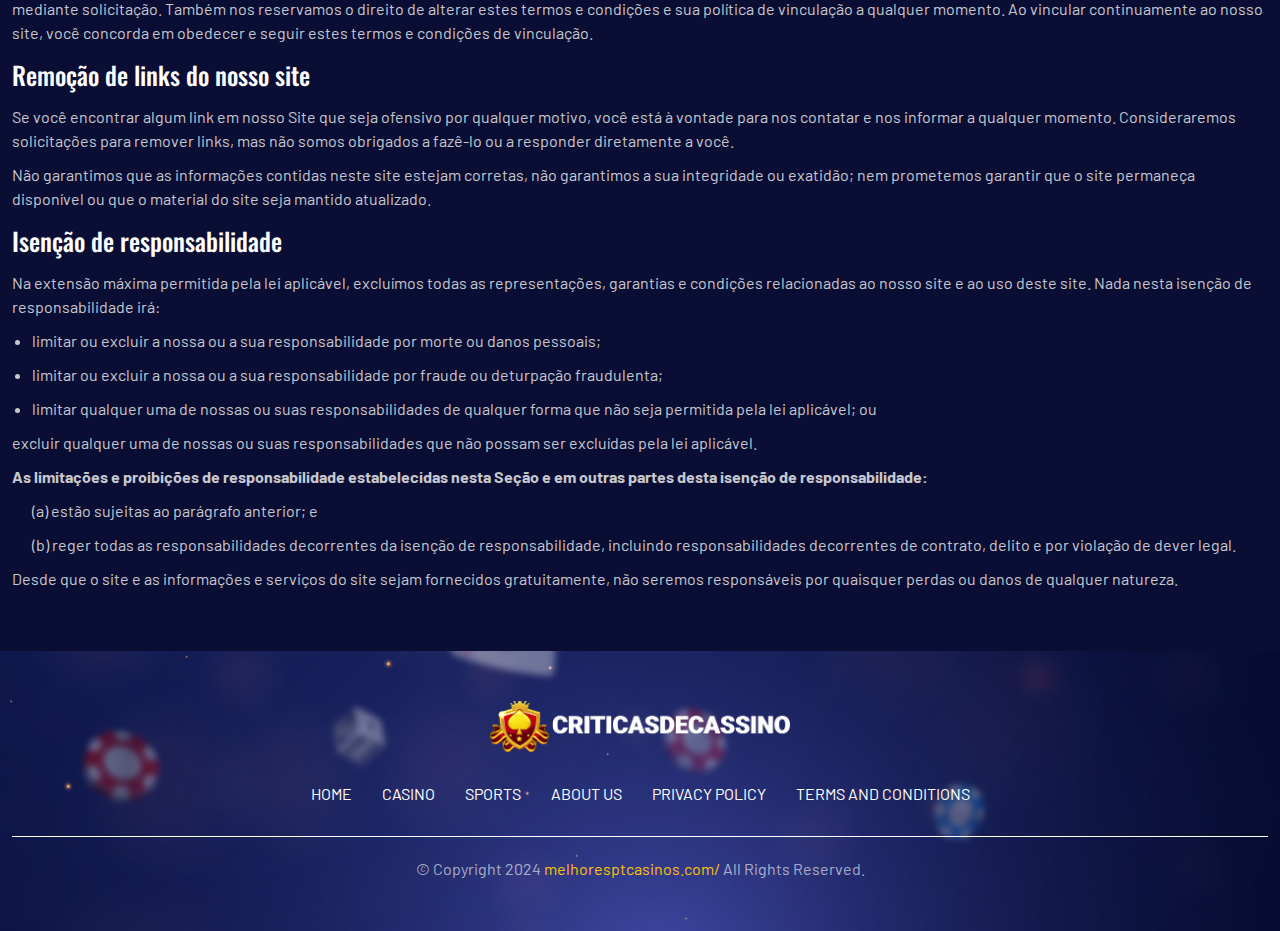
<file: terms-condition.html>
<!DOCTYPE html>
<html lang="pt">
   <head>
      <meta charset="UTF-8">
      <meta name="viewport" content="width=device-width, initial-scale=1.0">
      <link rel="stylesheet" href="assets/css/bootstrap.min.css">
      <link rel="stylesheet" href="https://cdnjs.cloudflare.com/ajax/libs/font-awesome/6.5.2/css/all.min.css">
      <link rel="icon" href="assets/images/fav.png">
      <link rel="stylesheet" href="assets/css/style.css">
      <link rel="stylesheet" href="assets/css/media.css">
      <title>Terms Condition</title>
   </head>
   <body>
      <!-- header section start here -->
      <header class="site-header">
         <div class="container">
            <nav>
               <div class="site-logo">
                  <a href="index.html">
                  <img src="assets/images/logo.png" alt="logo">
                  </a>
               </div>
               <div class="nav-links">
                  <div class="close">
                     <i class="fa-solid fa-xmark"></i>
                  </div>
                  <ul>
                     <li>
                        <a href="index.html" >Home</a>
                     </li>
                     <li>
                        <a href="casino.html">Casino</a>
                     </li>
                     <li>
                        <a href="sports.html">Sports</a>
                     </li>
                     <li>
                        <a href="about-us.html">About Us</a>
                     </li>
                  </ul>
               </div>
               <div class="toggle">
                  <i class="fa-solid fa-bars"></i>
               </div>
            </nav>
         </div>
      </header>
      <!-- header section end here -->
      <!-- banner section strt here -->
      <section class="casino-banner">
         <div class="container">
            <div class="sub-bnr-txt">
               <h3>
                  Terms and conditions
               </h3>
               <ul>
                  <li>
                     <a href="#">Home</a>
                  </li>
                  <li>
                     / 
                     Terms and conditions
                  </li>
               </ul>
            </div>
         </div>
      </section>
      <!-- banner section end here -->
      <!-- term main section start here -->
      <section class="term-main ptb-50">
         <div class="container">
            <div class="term-wrap">
               <h3>
                  Bem-vindo ao criticasdecassino!
               </h3>
               <p>
                  <strong>Estes termos e condições descrevem as regras e regulamentos para o uso do site da
                  criticasdecassino, localizado em criticasdecassino.com.</strong>
               </p>
               <p>
                  Ao acessar este site presumimos que você aceita estes termos e condições. Não continue a
                  usar o criticasdecassino se não concordar com todos os termos e condições declarados
                  nesta página.
               </p>
               <p>
                  A terminologia a seguir se aplica a estes Termos e Condições, Declaração de Privacidade e
                  Aviso de Isenção de Responsabilidade e todos os Contratos: "Cliente", "Você" e "Seu"
                  referem-se a você, a pessoa que faz login neste site e está em conformidade com os termos
                  e condições da Empresa. "A Empresa", "Nós", "Nós", "Nosso" e "Nós" referem-se à nossa
                  Empresa. "Parte", "Partes" ou "Nós" refere-se tanto ao Cliente quanto a nós mesmos. Todos
                  os termos referem-se à oferta, aceitação e consideração do pagamento necessário para
                  realizar o processo de nossa assistência ao Cliente da maneira mais apropriada para o
                  propósito expresso de atender às necessidades do Cliente em relação à prestação dos
                  serviços declarados da Empresa, de acordo com e sujeito à lei vigente da Holanda.
                  Qualquer uso da terminologia acima ou de outras palavras no singular, plural, letras
                  maiúsculas e/ou ele/ela ou eles, são considerados intercambiáveis e, portanto, como
                  referentes aos mesmos. Nossos Termos e Condições foram criados com a ajuda do
                  Gerador de Termos e Condições.
               </p>
               <h3>
                  Biscoitos
               </h3>
               <p>
                  Empregamos o uso de cookies. Ao acessar o criticasdecassino, você concorda em utilizar
                  cookies de acordo com a Política de Privacidade do criticasdecassino.
               </p>
               <p>
                  A maioria dos sites interativos utiliza cookies para nos permitir recuperar os detalhes do
                  usuário em cada visita. Os cookies são utilizados pelo nosso site para permitir a
                  funcionalidade de determinadas áreas para facilitar a navegação das pessoas que visitam o
                  nosso site. Alguns de nossos afiliados/parceiros de publicidade também podem usar
                  cookies.
               </p>
               <h3>
                  Licença
               </h3>
               <p>
                  Salvo indicação em contrário, o criticasdecassino e/ou seus licenciadores detêm os direitos
                  de propriedade intelectual de todo o material do criticasdecassino. Todos os direitos de
                  propriedade intelectual são reservados. Você pode acessá-lo em criticasdecassino para seu
                  uso pessoal, sujeito às restrições estabelecidas nestes termos e condições.
               </p>
               <h3>
                  Você não deve:
               </h3>
               <ul>
                  <li>
                     Republicar material do criticasdecassino
                  </li>
                  <li>
                     Vender, alugar ou sublicenciar material do criticasdecassino
                  </li>
                  <li>
                     Reproduza, duplique ou copie o material do criticasdecassino
                  </li>
                  <li>
                     Redistribuir conteúdo do criticasdecassino
                  </li>
                  <li>
                     Este Contrato terá início nesta data.
                  </li>
               </ul>
               <p>
                  Partes deste site oferecem aos usuários a oportunidade de postar e trocar opiniões e
                  informações em determinadas áreas do site. criticasdecassino não filtra, edita, publica ou
                  revisa comentários antes de sua presença no site. Os comentários não refletem os pontos
                  de vista e opiniões da criticasdecassino, seus agentes e/ou afiliados. Os comentários
                  refletem os pontos de vista e opiniões da pessoa que publica seus pontos de vista e
                  opiniões. Na extensão permitida pelas leis aplicáveis, Criticasdecassino não se
                  responsabiliza pelos Comentários ou por qualquer responsabilidade, danos ou despesas
                  causadas e/ou sofridas como resultado de qualquer uso, e/ou postagem e/ou aparência dos
                  Comentários neste site. local na rede Internet.
               </p>
               <p>
                  O Criticasdecassino reserva-se o direito de monitorar todos os Comentários e remover
                  quaisquer Comentários que possam ser considerados inadequados, ofensivos ou que
                  causem violação destes Termos e Condições.
               </p>
               <h3>
                  Você garante e declara que:
               </h3>
               <ul style="list-style: none;">
                  <li>
                     Você tem o direito de publicar os Comentários em nosso site e possui todas as licenças e
                     consentimentos necessários para fazê-lo;
                  </li>
                  <li>
                     Os Comentários não invadem nenhum direito de propriedade intelectual, incluindo, sem
                     limitação, direitos autorais, patentes ou marcas registradas de terceiros;
                  </li>
                  <li>
                     Os Comentários não contêm qualquer material difamatório, calunioso, ofensivo, indecente
                     ou de outra forma ilegal que seja uma invasão de privacidade
                  </li>
                  <li>
                     Os Comentários não serão usados para solicitar ou promover negócios ou costumes ou
                     apresentar atividades comerciais ou atividades ilegais.
                  </li>
                  <li>
                     Você concede ao criticasdecassino uma licença não exclusiva para usar, reproduzir, editar e
                     autorizar outros a usar, reproduzir e editar qualquer um dos seus Comentários em toda e
                     qualquer forma, formato ou mídia.
                  </li>
               </ul>
               <h3>
                  Hiperlink para nosso conteúdo
               </h3>
               <p>
                  <strong>
                  As seguintes organizações podem vincular-se ao nosso site sem aprovação prévia por
                  escrito:
                  </strong>
               </p>
               <p>
                  Agências governamentais;
               </p>
               <p>
                  Motores de busca;
               </p>
               <p>
                  Organizações de notícias;
               </p>
               <p>
                  Os distribuidores de diretórios on-line podem criar links para nosso site da mesma maneira
                  que fazem hiperlinks para sites de outras empresas listadas;
               </p>
               <p>
                  e
                  Empresas credenciadas em todo o sistema, exceto organizações sem fins lucrativos,
                  shopping centers de caridade e grupos de arrecadação de fundos de caridade que não
                  podem criar hiperlinks para nosso site.
                  Estas organizações podem criar links para a nossa página inicial, para publicações ou para
                  outras informações do Site, desde que o link:
               </p>
               <ul>
                  <li>
                     (a) não seja de forma alguma enganoso;
                  </li>
                  <li>
                     (b)
                     não implique falsamente patrocínio, endosso ou aprovação da parte vinculante e de seus
                     produtos e/ou serviços; e
                  </li>
                  <li>
                     (c) se enquadra no contexto do site da parte vinculante.
                  </li>
               </ul>
               <h3>
                  Poderemos considerar e aprovar outras solicitações de vínculo dos seguintes tipos de
                  organizações:
               </h3>
               <p>
                  fontes de informações comumente conhecidas de consumidores e/ou empresas;
               </p>
               <p>
                  sites da comunidade ponto.com;
               </p>
               <p>
                  associações ou outros grupos que representam instituições de caridade;
               </p>
               <p>
                  distribuidores de diretórios on-line;
               </p>
               <p>
                  portais de internet;
               </p>
               <p>
                  escritórios de contabilidade, advocacia e consultoria; e
               </p>
               <p>
                  instituições educacionais e associações comerciais.
                  Aprovaremos solicitações de link dessas organizações se decidirmos que:
               </p>
               <ul>
                  <li>
                     (a) o link não nos
                     faria olhar desfavoravelmente para nós mesmos ou para nossas empresas credenciadas;
                  </li>
                  <li>
                     (b) a organização não possui registros negativos conosco;
                  </li>
                  <li>
                     (c) o benefício para nós da
                     visibilidade do hiperlink compensa a ausência do criticsdecassino; e
                  </li>
                  <li>
                     (d) o link está no
                     contexto de informações gerais sobre recursos.
                  </li>
               </ul>
               <h3>
                  Estas organizações podem criar links para a nossa página inicial, desde que o link:
               </h3>
               <ul>
                  <li>
                     (a) não
                     seja de forma alguma enganoso;
                  </li>
                  <li>
                     (b) não implique falsamente patrocínio, endosso ou
                     aprovação da parte vinculante e de seus produtos ou serviços; e
                  </li>
                  <li>
                     (c) se enquadra no
                     contexto do site da parte vinculante.
                  </li>
               </ul>
               <p>
                  Se você é uma das organizações listadas no parágrafo 2 acima e está interessado em criar
                  um link para o nosso site, deverá nos informar enviando um e-mail para criticasdecassino.
                  Inclua seu nome, o nome da sua organização, informações de contato, bem como o URL do
                  seu site, uma lista de quaisquer URLs dos quais você pretende vincular ao nosso site e uma
                  lista dos URLs do nosso site aos quais você gostaria de acessar. link. Aguarde 2 a 3
                  semanas por uma resposta.
               </p>
               <h3>
                  As organizações aprovadas podem criar hiperlinks para o nosso site da seguinte forma:
               </h3>
               <ul>
                  <li>
                     Pelo uso de nosso nome corporativo; ou
                  </li>
                  <li>
                     Pelo uso do localizador uniforme de recursos ao qual está vinculado; ou
                  </li>
                  <li>
                     Pelo uso de qualquer outra descrição do nosso site vinculado, isso faz sentido dentro do
                  </li>
                  <li>
                     contexto e formato do conteúdo do site da parte vinculante.
                  </li>
                  <li>
                     Não será permitido o uso do logotipo ou de outras obras de arte da Criticasdecassino para
                  </li>
                  <li>
                     vinculação, sem um contrato de licença de marca registrada.
                  </li>
               </ul>
               <h3>
                  iFrames
               </h3>
               <p>
                  Sem aprovação prévia e permissão por escrito, você não poderá criar molduras em torno de
                  nossas páginas da Web que alterem de alguma forma a apresentação visual ou a aparência
                  do nosso site.
               </p>
               <h3>
                  Responsabilidade pelo conteúdo
               </h3>
               <p>
                  Não seremos responsáveis por qualquer conteúdo que apareça no seu site. Você concorda
                  em nos proteger e nos defender contra todas as reclamações que surgirem em seu site.
                  Nenhum link deve aparecer em qualquer site que possa ser interpretado como difamatório,
                  obsceno ou criminoso, ou que infrinja, de outra forma viole ou defenda a violação ou outra
                  violação de quaisquer direitos de terceiros.
                  Reserva de Direitos
               </p>
               <p>
                  Reservamo-nos o direito de solicitar que você remova todos os links ou qualquer link
                  específico para o nosso site. Você aprova a remoção imediata de todos os links para nosso
                  site mediante solicitação. Também nos reservamos o direito de alterar estes termos e
                  condições e sua política de vinculação a qualquer momento. Ao vincular continuamente ao
                  nosso site, você concorda em obedecer e seguir estes termos e condições de vinculação.
               </p>
               <h3>
                  Remoção de links do nosso site
               </h3>
               <p>
                  Se você encontrar algum link em nosso Site que seja ofensivo por qualquer motivo, você
                  está à vontade para nos contatar e nos informar a qualquer momento. Consideraremos
                  solicitações para remover links, mas não somos obrigados a fazê-lo ou a responder
                  diretamente a você.
               </p>
               <p>
                  Não garantimos que as informações contidas neste site estejam corretas, não garantimos a
                  sua integridade ou exatidão; nem prometemos garantir que o site permaneça disponível ou
                  que o material do site seja mantido atualizado.
               </p>
               <h3>
                  Isenção de responsabilidade
               </h3>
               <p>
                  Na extensão máxima permitida pela lei aplicável, excluímos todas as representações,
                  garantias e condições relacionadas ao nosso site e ao uso deste site. Nada nesta isenção
                  de responsabilidade irá:
               </p>
               <ul>
                  <li>
                     limitar ou excluir a nossa ou a sua responsabilidade por morte ou danos pessoais;
                  </li>
                  <li>
                     limitar ou excluir a nossa ou a sua responsabilidade por fraude ou deturpação fraudulenta;
                  </li>
                  <li>
                     limitar qualquer uma de nossas ou suas responsabilidades de qualquer forma que não seja
                     permitida pela lei aplicável; ou
                  </li>
               </ul>
               <p>
                  excluir qualquer uma de nossas ou suas responsabilidades que não possam ser excluídas
                  pela lei aplicável.
               </p>
               <p>
                  <strong>As limitações e proibições de responsabilidade estabelecidas nesta Seção e em outras
                  partes desta isenção de responsabilidade:</strong>
               </p>
               <ul style="list-style: none;">
                  <li>
                     (a) estão sujeitas ao parágrafo anterior; e
                  </li>
                  <li>
                     (b)
                     reger todas as responsabilidades decorrentes da isenção de responsabilidade, incluindo
                     responsabilidades decorrentes de contrato, delito e por violação de dever legal.
                  </li>
               </ul>
               <p>
                  Desde que o site e as informações e serviços do site sejam fornecidos gratuitamente, não
                  seremos responsáveis por quaisquer perdas ou danos de qualquer natureza.
            </p>
            </div>
         </div>
      </section>
      <!-- term main section end here -->
      <!-- footer section start here -->
      <div class="site-footer ptb-50">
         <div class="container">
            <div class="footer-logo">
               <a href="index.html">
               <img src="assets/images/logo.png" alt="">
            </a>
            </div>
            <div class="footer-links">
               <ul>
                  <li>
                     <a href="index.html">Home</a>
                  </li>
                  <li>
                     <a href="casino.html">CASINO</a>
                  </li>
                  <li>
                     <a href="sports.html">SPORTS</a>
                  </li>
                  <li>
                     <a href="about-us.html">ABOUT US</a>
                  </li>
                  <li>
                     <a href="privacy-policy.html">Privacy Policy</a>
                  </li>
                  <li>
                     <a href="terms-condition.html">Terms and Conditions</a>
                  </li>
               </ul>
            </div>
            <div class="copy-right">
               <p>
                  © Copyright 2024  <a href="index.html">melhoresptcasinos.com/</a> All Rights Reserved.
               </p>
            </div>
         </div>
      </div>
      <!-- footer section end here -->
      <script src="assets/js/jquery-3.7.1.min.js"></script>
      <script src="assets/js/bootstrap.bundle.min.js"></script>
      <script src="assets/js/custom.js"></script>
   </body>
</html>
</file>
<file: assets/css/style.css>
@import url('https://fonts.googleapis.com/css2?family=Barlow:ital,wght@0,100;0,200;0,300;0,400;0,500;0,600;0,700;0,800;0,900;1,100;1,200;1,300;1,400;1,500;1,600;1,700;1,800;1,900&family=Oswald:wght@200..700&display=swap');

* {
    margin: 0;
    padding: 0;
    box-sizing: border-box;
}

body {
    margin: 0;
    padding: 0;
    font-family: "Barlow", sans-serif;

}

ul {
    list-style: none;
    padding-left: 0;
    margin-bottom: 0;
}

a {
    text-decoration: none;
}

h1,
h2,
h3,
h4,
h5,
h6 {
    font-family: "Oswald", sans-serif;
}

p {
    font-family: "Barlow", sans-serif;
}

img {
    width: 100%;
}

.container {
    max-width: 1300px;
}

.ptb-70 {
    padding: 70px 0;
}

.ptb-50 {
    padding: 50px 0;
}

.ptb-30 {
    padding: 30px 0;
}

/* global css end here */
/* header css start here */
.site-header {
    padding: 20px 20px;
    position: fixed;
    width: 100%;
    z-index: 99;
    background: rgba(35, 42, 92, .3);
    backdrop-filter: blur(20px);
}

.site-logo img {
    max-width: 250px;
}

.toggle,
.close {
    display: none;
}

.nav-links ul {
    display: flex;
    gap: 50px;
    align-items: center;
}

.site-header nav {
    display: flex;
    justify-content: space-between;
    align-items: center;
}

.nav-links ul li a {
    color: #fff;
    text-transform: uppercase;
    font-weight: 600;
    font-size: 18px;
    position: relative;
    display: inline-block;
}

.nav-links ul li a::before {
    content: '';
    position: absolute;
    left: 0;
    bottom: -2px;
    width: 0%;
    height: 2px;
    background-color: #f7e117;
    transition: all 0.3s linear;
}

.nav-links ul li a:hover::before,
.nav-links ul li a.active::before {
    width: 100%;

}

.nav-links ul li a:hover,
.nav-links ul li a.active {
    color: #f7e117;
}

/* header css end here */
/* banner section start here */
.site-banner {
    background-image: url(../images/banner-bg.jpg);
    background-position: center;
    background-repeat: no-repeat;
    background-size: cover;
    height: 90vh;
    position: relative;
}

.fixed-header {
    background-color: #111746;
}

.banner-txt {
    position: absolute;
    top: 50%;
    left: 13%;
    transform: translateY(-25%);
}

.banner-txt h3 {
    font-size: 20px;
}

.banner-txt h3 {
    font-size: 35px;
    text-transform: uppercase;
    color: #fff;
    font-weight: 600;
}

.banner-txt h2 {
    color: #fff;
    font-size: 45px;
    text-transform: uppercase;
    font-weight: 700;
    text-shadow: 2px 2px 2px rgb(183 0 18);
}

.contact-btn a {
    font-size: 18px;
    padding: 15px 30px;
    background-color: #fff;
    display: inline-block;
    border-radius: 5px;
    font-weight: 700;
    text-transform: uppercase;
    color: #111746;
    position: relative;
    transition: .3s cubic-bezier(0.79, 0.14, 0.15, 0.86);
}

.contact-btn a::before,
.contact-btn a::after {
    content: '';
    position: absolute;
    top: 0px;
    left: 0px;
    width: 100%;
    height: 100%;
    /* background-color:#ca000e; */
    box-shadow: 0.2rem 0.2rem 0.5rem rgba(0, 0, 0, .2);
    transition: .3s cubic-bezier(0.79, 0.14, 0.15, 0.86);
    border-radius: 5px;
}

.contact-btn a span {
    position: inherit;
    z-index: 2;
}

.contact-btn a::before {
    background-color: #fff;
    z-index: 1;
    box-shadow: 0.2rem 0.2rem 0.5rem rgba(0, 0, 0, .2);
}

.contact-btn a:hover::before {
    background-color: #ca000e;
}

.contact-btn a::after {
    background-color: #ca000e;
    transform: translate(4px, 4px);
    z-index: 0;
}

.contact-btn a:hover::after {
    background-color: #fff;
    transform: translate(-4px, -4px);
}

.contact-btn a:hover {
    transform: translate(4px, 4px);
    color: #ffffff;
}

.contact-btn {
    margin-top: 50px;
}

/* banner section end here */
/* featured section css start here */
.featured {
    background-color: #0a0e35;
}

.cassino-logo img {
    width: 150px;
}

.cassino-dis span {
    font-size: 16px;
    color: #000;
    margin-bottom: 10px;
    display: block;
}

.cassino-dis p {
    color: #000;
    font-size: 18px;
    text-align: center;
    font-weight: 500;
    margin-bottom: 0;
}

.cassino-btn a {
    font-size: 18px;
    font-weight: 600;
    margin: 18px 0 0 0;
    display: inline-block;
    padding: 15px 30px;
    background-color: #111746;
    border: 1px solid #111746;
    border-radius: 5px;
    color: #fff;
}

.cassino-btn a:hover {
    color: #111746;
    background-color: transparent;
    transition: all 0.3s linear;

}

.featured-box {
    background-color: #fff;
    display: flex;
    flex-direction: column;
    align-items: start;
    padding: 20px;
    text-align: center;
    margin-bottom: 50px;
}

.cassino-btn {
    width: 100%;
    display: flex;
    justify-content: center;
}

.cassino-dis {
    width: 100%;
}

.cassino-logo {
    width: 100%;
    display: flex;
    justify-content: center;
    align-items: center;
    object-fit: cover;
    height: 230px;
    background-color: #000;
    margin-bottom: 18px;
}

/* featured section css end here */
/* why choose us section css start here */
.why-choose {
    background-image: url(../images/section-bg.jpg);
    background-position: center;
    background-repeat: no-repeat;
    background-size: cover;
    display: block;

}

.site-heading h3 {
    font-size: 40px;
    text-align: center;
    font-weight: 700;
    text-shadow: 2px 2px 2px rgb(183 0 18);
    color: #fff;
    text-transform: uppercase;
}

.choose-wrap {
    /* border: 1px solid #ffffff40; */
    padding: 30px 20px;
    text-align: center;
    background-color: #0a0e35;
    border-radius: 10px;
    height: 100%;
}

.choose-box .col-md-6 {
    margin-bottom: 20px;
}

.choose-wrap:hover {
    box-shadow: rgba(0, 0, 0, 0.35) 0px 5px 15px;
    transition: all 0.3s linear;

}

.choose-img {
    height: 100px;
    width: 100px;
    /* border: 1px solid #000; */
    padding: 15px;
    display: flex;
    justify-content: center;
    margin: 0 auto;
    align-items: center;
    margin-bottom: 20px;
}

.choose-img img {
    filter: brightness(0) invert(1);
    -webkit-filter: brightness(0) invert(1);
}

.choose-txt h4 {
    font-size: 25px;
    margin: 10px 0;
    font-weight: 600;
    color: #fff;
}

.choose-txt p {
    font-size: 16px;
    margin-bottom: 0;
    color: #ffffffab;
}

.choose-box {
    margin-top: 50px;
}

/* why choose us section css end here */
/* how it work section css start here */
section.how-it-work {
    background-color: #0a0e35;
}

.work-card h4 {
    font-size: 25px;
    font-weight: 700;
    color: #fff;
    margin-bottom: 15px;
}

.work-card p {
    font-size: 16px;
    margin-bottom: 0;
    color: #ffffffab;
}

.work-card {
    width: 41%;
    height: 100%;
}

.work-middel {
    width: 10%;
    height: 100%;
}

.work-box {
    display: flex;
    justify-content: space-between;
    align-items: self-start;
    height: 300px;
    overflow: hidden;
}

.work-wrap {
    padding: 50px 150px;

}

.progress-barr {
    display: flex;
    justify-content: center;
    align-items: self-start;
    height: 100%;
}

.progress-count h5 {
    color: #0a0e35;
    padding: 10px;
    background-color: #f3f3f3;
    line-height: 1;
    margin-bottom: 0;
    position: relative;
}

/* .progress-count h5::before{
    content: '';
    position: absolute;
    bottom: 0;
    height: 100%;
    width: 3px;
    background-color: #fff;
} */
.progress-count {
    position: relative;
    height: 100%;
}

.progress-count::before {
    content: '';
    position: absolute;
    top: 0%;
    left: 50%;
    height: 100%;
    width: 0px;
    background-color: #fff;
    border: 1px dashed;
}

/* how it work section css end here */
/* footer section css start here */
.site-footer {
    background-image: url(../images/footer-bg.jpg);
    background-position: center;
    background-repeat: no-repeat;
    background-size: cover;
}

.footer-logo img {
    width: 300px;
}

.footer-logo {
    display: flex;
    justify-content: center;
    align-items: center;
}

.footer-links ul {
    display: flex;
    justify-content: center;
    align-items: center;
    gap: 30px;
    flex-wrap: wrap;
}

.footer-links ul li a {
    font-size: 16px;
    color: #fff;
    text-transform: uppercase;
}

.footer-links ul li a:hover {
    color: #ffc107;
    transition: all 0.3s linear;
}

.footer-links {
    margin: 30px 0;
}

.copy-right p {
    font-size: 16px;
    color: #ffffff9c;
    text-align: center;
    margin: 0;
    padding-top: 20px;
    border-top: 1px solid #fff;
}

.copy-right p a {
    color: #ffc107;
}

/* footer section css end here */
/* casino page css start here */
.casino-banner {
    background-image: url(../images/about-bnr.jpg);
    background-position: center;
    background-repeat: no-repeat;
    background-size: cover;
    padding: 150px 0px 100px 0;
}

.sub-bnr-txt h3 {
    font-size: 40px;
    color: #fff;
    text-transform: uppercase;
    text-align: center;
    margin-bottom: 10px;
}

.sub-bnr-txt ul {
    display: flex;
    gap: 10px;
    justify-content: center;
    align-items: center;
}

.sub-bnr-txt ul li {
    font-size: 18px;
    color: #fff;
}

.sub-bnr-txt ul li {
    font-size: 18px;
    color: #fff;
    text-transform: capitalize;
}

.sub-bnr-txt ul li a {
    color: #ffc107;
}

.casino-txt-bx {
    background-color: #22285a;
    border-radius: 5px;
    padding: 20px;
}

.casino-txt-bx p {
    color: #fff;
    margin-bottom: 0;
    font-size: 18px;
}

.casino-box {
    display: flex;
    justify-content: space-between;
    align-items: flex-start;
    height: 800px;
    overflow: hidden;
    margin-bottom: 20px;
}

.casino-cont {
    margin-bottom: 70px;

}

.casino-left {
    height: 100%;
    width: 50%;
}

.casino-img {
    height: 100%;
    margin-bottom: 20px;
}

.casino-img img {
    height: 100%;
    object-fit: cover;
}

.casino-rght {
    width: 48%;
    height: 100%;
}

section.casino-main {
    background-color: #0a0e35;
}

.casino-btn {
    position: relative;
    z-index: 9;
}

.casino-main-txt p {
    font-size: 18px;
    color: #000;
    margin-bottom: 10px;
}

.casino-main-txt h3 {
    color: #ca000e;
}

.casino-main-txt {
    box-shadow: rgba(0, 0, 0, 0.35) 0px 5px 15px;
    padding: 20px;
    background: #fffafab0;
    height: 100%;
    margin-bottom: 15px;
    display: flex;
    justify-content: center;
    flex-direction: column;
}

.casino-logo {
    display: flex;
    gap: 5px;
    align-items: center;
    justify-content: center;
    flex-wrap: wrap;
}

.casino-main-txt>img {
    max-width: 150px;
    margin: 0 0 20px;
    height: 70px;
    object-fit: contain;
    /* aspect-ratio: 1/0.4;
    object-fit: fill; */
}

.pay-logo {
    width: auto;
}

.pay-logo img {
    filter: brightness(0) invert(0);
    max-width: 60px;
}

.casino-btn .contact-btn {
    margin-top: 15px;
}

/* srj-sec section css start here */
.srj-sec {
    background-color: #0a0e35;
}

.srij-txt h3 {
    color: #fff;
    font-size: 30px;
    margin-bottom: 20px;
}

.srij-disc h4 {
    font-size: 25px;
    color: #d5d5d5;
    margin-bottom: 15px;
}

.srij-disc ul li {
    font-size: 16px;
    color: #ffffffab;
    margin-bottom: 10px;
}

.srij-disc ul {
    list-style: disc;
    padding-left: 20px;
}

/* casino page css end here */
/* about us page css start here */
.sub-bnr-txt p {
    font-size: 18px;
    color: #fff;
    text-align: center;
    width: 50%;
    margin: 0 auto;
}

.mission-txt h3 {
    font-size: 35px;
    margin-bottom: 20px;
    color: #fff;
}

.mission-txt p {
    font-size: 18px;
    margin-bottom: 0;
    color: #ffffff9c;
}

.mission-img img {
    height: 350px;
    object-fit: cover;
}

.our-mission {
    background-color: #0a0e35;
}

.what-we-offer {
    background-image: url(../images/section-bg.jpg);
    background-position: center;
    background-repeat: no-repeat;
    background-size: cover;
    /* display: block; */
}

.offer-wrap {
    background-color: #0a0e35;
    border-radius: 5px;
}

.offer-txt h4 {
    font-size: 25px;
    color: #fff;
    margin: 10px 0;
    min-height: 65px;
}

.offer-txt p {
    font-size: 16px;
    line-height: 1.2;
    color: #f3f3f3d1;
    min-height: 200px;
}

.offer-txt {
    padding: 10px 15px;
}

.offer-img {
    height: 200px;
    overflow: hidden;
}

.offer-img:hover img {
    transform: scale(1.2);

}

.offer-img img {
    transition: all 0.4s linear;
    height: 100%;
    object-fit: cover;
    border-top-left-radius: 5px;
    border-top-right-radius: 5px;

}

.what-we-offer .row {
    margin-top: 50px;
}

.srij-disc p {
    font-size: 18px;
    color: #f3f3f3d1;
}

/* about us page css end here */
/* term page css start here */
.term-main {
    background-color: #0a0e35;

}

.term-wrap h3 {
    font-size: 25px;
    color: #fff;
    margin: 15px 0;
}

.term-wrap p,
.term-wrap ul li {
    font-size: 16px;
    color: #f3f3f3d1;
    margin-bottom: 10px;
}

.term-wrap ul {
    list-style: disc;
    padding-left: 20px;
}

/* term page css end here */

/* cookies css star here */
#cookies-popup {
    position: fixed;
    bottom: 0;
    left: 0;
    width: 100%;
    background-color: #0a0e35;
    color: #fff;
    padding: 10px 20px;
    text-align: center;
    /* display: none; */
}

#cookies-popup p {
    margin: 0;
    color: #fff;
}

#accept-cookies {
    background-color: #d4af37;
    color: #fff;
    border: none;
    padding: 10px 20px;
    cursor: pointer;
    margin-top: 10px;
    border-radius: 10px;
}

#accept-cookies:hover {
    background-color: #7e6619;
}

/* cookies css end here */
.about-bnr {
    background-image: url(../images/about-bnr2.jpg);
    position: relative;
}

.sports-bnr {
    background-image: url(../images/sports-bnrr.jpg);
    position: relative;
}

.overlay {
    position: absolute;
    top: 0;
    left: 0;
    background-color: #0a0e35;
    height: 100%;
    width: 100%;
    opacity: 0.5;
}

.sub-bnr-txt {
    position: relative;
}

.topcontent {
    padding: 50px 0 0 0;
    background: #0a0e35;
}

.topcontent p {
    color: #fff;
}


.casino-main-txt {
    background: #22285a!important;
    box-shadow: unset!important;
}
.casino-main-txt p {
    color: #fff!important;
}

.casino-main-txt .casino-logo img {
    filter: revert;
}
img.apple_pay_img {
    filter: invert(1)!important;
}
img.mypay_safe_card {
    filter: brightness(0.1)!important;
}
.betano_2{
    filter: invert()!important;
}
</file>
<file: assets/css/media.css>
@media(max-width:1400px) {
    .banner-txt {
        left: 40px;
    }

    .casino-main-txt p {
        font-size: 15px;
        margin-bottom: 8px;
    }

    .contact-btn a {
        font-size: 16px;
    }

    .offer-txt p {
        min-height: 230px;
    }

    .casino-box {
        height: 650px;
    }
}

@media(max-width:1200px) {
    .casino-btn {
        margin-top: 20px;
    }

    .nav-links ul li a {
        font-size: 16px;
    }

    .banner-txt h3 {
        font-size: 30px;
    }

    .banner-txt h2 {
        font-size: 35px;
    }

    .contact-btn a {
        font-size: 16px;
        padding: 10px 20px;
    }

    .cassino-logo img {
        width: 100px;
    }

    /* .cassino-logo {
        width: 22%;
        height: 120px;
    } */
    .cassino-dis span {
        font-size: 14px;
        margin-bottom: 5px;
    }

    .cassino-dis p {
        font-size: 16px;
    }

    .cassino-btn a {
        font-size: 16px;
    }

    /* .cassino-btn {
        width: 22%;
    } */
    .site-heading h3 {
        font-size: 32px;
    }

    .choose-img {
        height: 80px;
        width: 80px;
        padding: 10px;
        margin-bottom: 15px;
    }

    .choose-txt h4 {
        font-size: 22px;
    }

    .choose-txt p {
        font-size: 14px;
    }

    .footer-logo img {
        width: 250px;
    }

    .footer-links ul li a {
        font-size: 14px;
    }

    .copy-right p {
        font-size: 14px;
    }

    .work-wrap {
        padding: 50px 50px;
    }

    .work-card {
        width: 45%;
    }

    .progress-count h5 {
        font-size: 18px;
    }

    .sub-bnr-txt h3 {
        font-size: 35px;

    }

    .sub-bnr-txt ul li {
        font-size: 16px;
    }

    .casino-txt-bx p {
        font-size: 16px;
    }

    .casino-box {
        height: 750px;
    }

    .srij-txt h3 {
        font-size: 25px;
        margin-bottom: 15px;
    }

    .srij-disc h4 {
        font-size: 22px;
        margin-bottom: 10px;
    }

    .sub-bnr-txt p {
        font-size: 16px;
    }

    .mission-txt h3 {
        font-size: 30px;
    }

    .mission-txt p {
        font-size: 16px;
    }

    .mission-img img {
        height: 300px;
    }

    .offer-txt h4 {
        font-size: 22px;
        min-height: 55px;
    }

    .offer-txt p {
        font-size: 14px;
        min-height: 221px;
    }

    .srij-disc h4 {
        font-size: 20px;
    }

    .srij-disc p {
        font-size: 16px;
    }

    .term-wrap h3 {
        font-size: 22px;
        margin: 12px 0;
    }

    .term-wrap p,
    .term-wrap ul li {
        font-size: 14px;
    }
}

@media(max-width:992px) {

    .term-wrap p,
    .term-wrap ul li {
        font-size: 13px;
        margin-bottom: 8px;
    }

    .term-wrap h3 {
        font-size: 18px;
    }

    .srij-disc ul li {
        font-size: 14px;
        margin-bottom: 8px;
    }

    .casino-main-txt p {
        font-size: 14px;
        margin-bottom: 10px;
    }

    .toggle,
    .close {
        display: block;
    }

    .nav-links ul {
        gap: 30px;
        align-items: flex-start;
        flex-direction: column;
    }

    .casino-btn {
        margin-top: 30px;
    }

    .nav-links {
        position: absolute;
        top: 0;
        left: 0;
        background: #000;
        width: 300px;
        height: 100vh;
        z-index: 9;
        padding: 50px 30px;
        transform: translateX(-100%);
        transition: all 0.5s linear;
    }

    .toggle i {
        font-size: 25px;
        color: #fff;
    }

    .close {
        position: absolute;
        top: 10px;
        right: 20px;
        color: #fff;
        font-size: 25px;
    }

    .menuToggle .nav-links {
        transform: translateX(0%);
    }

    .work-wrap {
        padding: 40px 20px;
    }

    .work-middel {
        width: 5%;
    }

    .work-card p {
        font-size: 14px;
    }

    .work-card h4 {
        font-size: 22px;
        margin-bottom: 10px;
    }

    .sub-bnr-txt h3 {
        font-size: 30px;
    }

    .sub-bnr-txt p {
        font-size: 16px;
        width: 65%;
    }

    .mission-txt h3 {
        font-size: 25px;
        margin-bottom: 15px;
    }

    .mission-txt p {
        font-size: 14px;
    }

    .mission-img img {
        height: 250px;
    }

    .site-heading h3 {
        font-size: 28px;
    }

    .offer-txt h4 {
        font-size: 20px;
        min-height: auto;
    }

    .offer-txt p {
        min-height: 100px;
    }

    .offer-wrap {
        margin-bottom: 25px;
    }
}

@media(max-width:850px) {
    .casino-box {
        height: auto;
        flex-direction: column;
    }

    .casino-left {
        height: 400px;
        width: 100%;
    }

    .casino-rght {
        width: 100%;
    }

    .casino-cont:nth-child(2) .casino-box,
    .casino-cont:nth-child(4) .casino-box {
        flex-direction: column-reverse;
    }
}

@media(max-width:767px) {

    .site-logo img {
        max-width: 220px;
    }

    .toggle i {
        font-size: 22px;
    }

    .site-banner {
        height: 70vh;
    }

    .banner-txt h3 {
        font-size: 25px;
    }

    .banner-txt h2 {
        font-size: 30px;
    }

    .contact-btn a {
        font-size: 14px;
    }

    .contact-btn {
        margin-top: 30px;
    }

    .featured-box {
        padding: 10px 10px;
        margin-bottom: 20px;
    }

    .ptb-70 {
        padding: 50px 0;
    }

    .cassino-btn a {
        font-size: 14px;
    }

    .cassino-btn {
        width: 27%;
    }

    .cassino-dis {
        width: 25%;
    }

    .cassino-logo img {
        width: 60px;
    }

    .cassino-logo {
        width: 25%;
        height: 90px;
    }

    .cassino-dis p {
        font-size: 14px;
    }

    .cassino-dis span {
        margin-bottom: 2px;
    }

    .site-heading h3 {
        font-size: 28px;
    }

    .choose-box {
        margin-top: 30px;
    }

    .choose-img {
        height: 60px;
        width: 70px;
        padding: 5px;
    }

    .choose-txt h4 {
        font-size: 20px;
    }

    .work-wrap {
        padding: 30px 0px;
    }

    .work-card p {
        font-size: 13px;
    }

    .work-card h4 {
        font-size: 20px;
        margin-bottom: 8px;
    }

    .progress-count h5 {
        padding: 7px;
        font-size: 16px;
    }

    .work-box {
        height: 280px;
    }

    .footer-links ul {
        gap: 12px;
    }

    .ptb-50 {
        padding: 30px 0;
    }

    .footer-logo img {
        width: 200px;
    }

    .footer-links {
        margin: 15px 0;
    }

    .copy-right p {
        font-size: 12px;
        padding-top: 15px;
    }

    .sub-bnr-txt h3 {
        font-size: 28px;
        margin-bottom: 5px;
    }

    .sub-bnr-txt ul li {
        font-size: 16px;
    }

    .casino-banner {
        padding: 140px 0px 85px 0;
    }

    .casino-txt-bx p {
        font-size: 14px;
    }

    .casino-box {
        height: auto;
        flex-wrap: wrap;
    }

    .casino-img {
        height: 400px;
    }

    .casino-left {
        height: 100%;
        width: 100%;
    }

    .casino-rght {
        width: 100%;
        height: 100%;
        margin: 10px 0;
    }

    .casino-cont {
        margin-bottom: 70px;
        margin-top: 70px;
    }

    .casino-main-txt {
        box-shadow: none;
    }

    .srij-txt h3 {
        font-size: 22px;
    }

    .srij-disc h4 {
        font-size: 20px;
    }

    .contact-btn a::before {
        top: 2px;
        left: 2px;
    }

    .casino-banner {
        padding: 100px 0px 60px 0;
    }

    .sub-bnr-txt h3 {
        font-size: 25px;
        margin-bottom: 2px;
    }

    .sub-bnr-txt ul li {
        font-size: 14px;
    }

    .casino-txt-bx {
        padding: 15px;
    }

    .sub-bnr-txt p {
        font-size: 14px;
        width: 90%;
    }

    .mission-img img {
        margin-bottom: 10px;
    }

    .mission-txt h3 {
        font-size: 22px;
    }

    .what-we-offer .row {
        margin-top: 30px;
    }

    .offer-txt h4 {
        font-size: 18px;
    }

    .offer-txt p {
        min-height: auto;
    }

    .srij-disc p {
        font-size: 14px;
    }

    #cookies-popup p {
        font-size: 13px;
    }

}

@media(max-width:576px) {
    .nav-links {
        width: 100%;
    }

    .work-box:nth-child(2),
    .work-box:nth-child(4),
    .work-box:nth-child(6) {
        flex-direction: column-reverse;
    }

    .mission-txt h3 {
        font-size: 20px;
        margin-bottom: 10px;
    }

    .mission-img img {
        height: 200px;
    }

    .nav-links ul li a {
        font-size: 14px;
    }

    .nav-links ul {
        gap: 20px;
    }

    .close {
        font-size: 20px;
    }

    .site-header {
        padding: 15px 15px;
    }

    .site-logo img {
        max-width: 180px;
    }

    .toggle i {
        font-size: 20px;
    }

    .banner-txt h3 {
        font-size: 22px;
    }

    .banner-txt {
        left: 10px;
    }

    .banner-txt h2 {
        font-size: 23px;
    }

    .contact-btn a {
        font-size: 12px;
        padding: 8px 16px;
    }

    .site-banner {
        height: 60vh;
    }

    .featured-box {
        flex-wrap: wrap;
    }

    .cassino-logo {
        width: 100%;
        height: 100px;
    }

    .cassino-dis {
        width: 100%;
        padding: 15px 0px;
    }

    .cassino-btn {
        width: 100%;
        justify-content: center;
    }

    .cassino-btn a {
        font-size: 12px;
        padding: 12px 25px;
    }

    .site-heading h3 {
        font-size: 22px;
    }

    .choose-img {
        height: 50px;
        width: 50px;
        padding: 0px;
    }

    .choose-txt h4 {
        font-size: 18px;
    }

    .work-box {
        height: auto;
        flex-wrap: wrap;
        margin-bottom: 50px;
    }

    .work-middel {
        width: 0%;
        display: none;
    }

    .work-card {
        width: 100%;
        margin-bottom: 15px;
    }

    .work-card h4 {
        font-size: 18px;
    }

    .casino-img {
        /* height: 250px; */
        height: 450px;
        margin-bottom: 0px;
    }

    .casino-main-txt {
        padding: 15px;
    }

    .srij-txt h3 {
        font-size: 18px;
        margin-bottom: 10px;
    }

    .srij-disc h4 {
        font-size: 18px;
    }

    .footer-links ul li a {
        font-size: 13px;
    }

    .sub-bnr-txt h3 {
        font-size: 20px;
        margin-bottom: 2px;
    }

    .term-wrap h3 {
        font-size: 16px;
    }

    .casino-txt-bx p,
    .casino-main-txt p,
    .offer-txt p,
    .mission-txt p,
    .work-card p,
    .choose-txt p,
    .term-wrap p,
    .term-wrap ul li {
        text-align: justify;
    }
}
</file>
